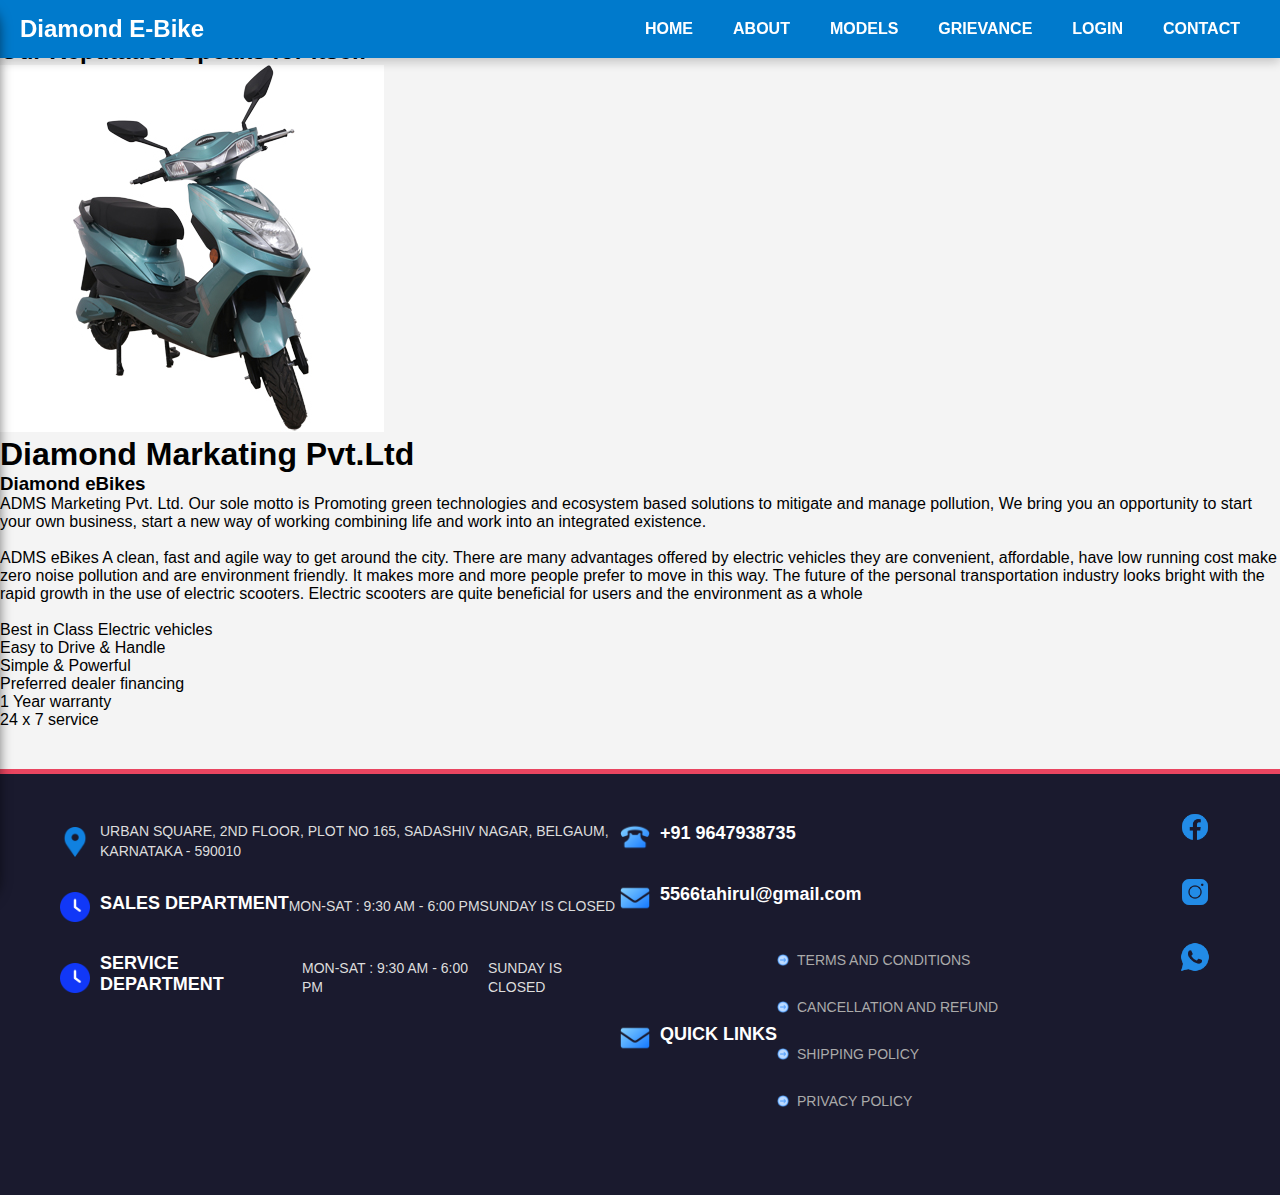
<file: aboutus.html>
<!DOCTYPE html>
<html lang="en">

<head>
  <meta charset="UTF-8">
  <meta name="viewport" content="width=device-width, initial-scale=1.0">
  <title>Welcome</title>
  <link rel="stylesheet"
    href="https://fonts.googleapis.com/css2?family=Material+Symbols+Rounded:opsz,wght,FILL,GRAD@24,400,0,0" />

  <!-- Linking SwiperJS CSS -->
  <link rel="stylesheet" href="https://cdn.jsdelivr.net/npm/swiper@11/swiper-bundle.min.css">
  <link rel="stylesheet" href="style.css">
  <link rel="stylesheet" href="swiper-bundle.min.css" />
  <link href="https://unpkg.com/boxicons@2.1.2/css/boxicons.min.css" rel="stylesheet" />
</head>

<body>


  <!-- navbar default -->
  <nav class="navbar">
    <div class="menu-toggle" id="menu-toggle">
      <span class="bar"></span>
      <span class="bar"></span>
      <span class="bar"></span>
    </div>
    <div class="logo">
      <a href="#">Diamond E-Bike </a>
    </div>
    <ul class="menu">
      <li><a href="#">HOME</a></li>
      <li><a href="#">ABOUT</a></li>
      <li><a href="#">MODELS</a></li>
      <li><a href="#">GRIEVANCE</a></li>
      <li><a href="#">LOGIN</a></li>
      <li><a href="#">CONTACT</a></li>
    </ul>
  </nav>

  <!-- navbar mobile -->
  <div class="sidebar" id="sidebar">
    <ul>
      <li><a href="#"><i class="icon-home"></i> HOME</a></li>
      <li><a href="#"><i class="icon-about"></i> ABOUT</a></li>
      <li><a href="#"><i class="icon-models"></i> MODELS</a></li>
      <li><a href="#"><i class="icon-grievance"></i> GRIEVANCE</a></li>
      <li><a href="#"><i class="icon-login"></i> LOGIN</a></li>
      <li><a href="#"><i class="icon-contact"></i> CONTACT</a></li>
    </ul>
  </div>


  <!-- about us Cl -->
  <div class="aboutus-contanier">
    <section class="x">
      <h1>About Us</h1>
      <h2>Our Reputation Speaks for itself</h2>
    </section>
    <div class="contanier">
      <div class="logo-image"><img src="images/media02-img-01.jpg" alt="logo" srcset=""></div>
      <div class="about-child">
        <h1>Diamond Markating Pvt.Ltd</h1>
        <h3>Diamond eBikes</h3>
        <p>ADMS Marketing Pvt. Ltd. Our sole motto is Promoting green technologies and ecosystem based solutions to
          mitigate and manage pollution, We bring you an opportunity to start your own business, start a new way of
          working combining life and work into an integrated existence.</p>
        </br>
        <p>ADMS eBikes A clean, fast and agile way to get around the city. There are many advantages offered by electric
          vehicles they are convenient, affordable, have low running cost make zero noise pollution and are environment
          friendly. It makes more and more people prefer to move in this way. The future of the personal transportation
          industry looks bright with the rapid growth in the use of electric scooters. Electric scooters are quite
          beneficial for users and the environment as a whole</p><br>
        <ul>
          <li>Best in Class Electric vehicles</li>
          <li>Easy to Drive & Handle</li>
          <li>Simple & Powerful</li>
          <li>Preferred dealer financing</li>
          <li>1 Year warranty</li>
          <li>24 x 7 service</li>
        </ul>
      </div>
    </div>
  </div>

  <!-- footer -->
  <section class="footer">
    <div class="footer-list-1">
      <ul>
        <li>
          <img src="icons/placeholder.png">
          <p>URBAN SQUARE, 2ND FLOOR, PLOT NO 165, SADASHIV NAGAR,
            BELGAUM, KARNATAKA - 590010</p>
        </li>
        <li>
          <img src="icons/clock (1).png">
          <h4>SALES DEPARTMENT</h4>
          <p>MON-SAT : 9:30 AM - 6:00 PM</p>
          <p>SUNDAY IS CLOSED</p>
        </li>
        <li>
          <img src="icons/clock (1).png">
          <h4>SERVICE DEPARTMENT</h4>
          <p>MON-SAT : 9:30 AM - 6:00 PM</p>
          <p>SUNDAY IS CLOSED</p>
        </li>
      </ul>
    </div>

    <div class="footer-list-2">
      <ul>
        <li>
          <img src="icons/phone.png">
          <h4>+91 9647938735</h4>
        </li>
        <li>
          <img src="icons/mail.png">
          <h4>5566tahirul@gmail.com</h4>
        </li>
        <li>
          <img src="icons/mail.png">
          <h4>QUICK LINKS</h4>
          <ul class="quick-links">
            <li><a href="#"><img src="icons/arrow.png">TERMS AND CONDITIONS</a></li>
            <li><a href="#"><img src="icons/arrow.png">CANCELLATION AND REFUND</a></li>
            <li><a href="#"><img src="icons/arrow.png">SHIPPING POLICY</a></li>
            <li><a href="#"><img src="icons/arrow.png">PRIVACY POLICY</a></li>
          </ul>
        </li>
      </ul>
    </div>
    <div class="social-media-links">
      <ul>
        <li><a href="#"><img src="icons/icons8-facebook-50.png"></a></li>
        <li><a href="#"><img src="icons/icons8-instagram-50.png"></a></li>
        <li><a href="#"><img src="icons/icons8-whatsapp-50.png"></a></li>
      </ul>
    </div>
  </section>





  <!-- Linking SwiperJS script -->
  <script src="https://cdn.jsdelivr.net/npm/swiper@11/swiper-bundle.min.js"></script>

  <!-- Linking custom script -->
  <script src="js/script.js"></script>
  <script src="js/script-1.js"></script>
  <script src="js/script-2.js"></script>
  <script src="js/script-3.js"></script>

</body>

</html>
</file>
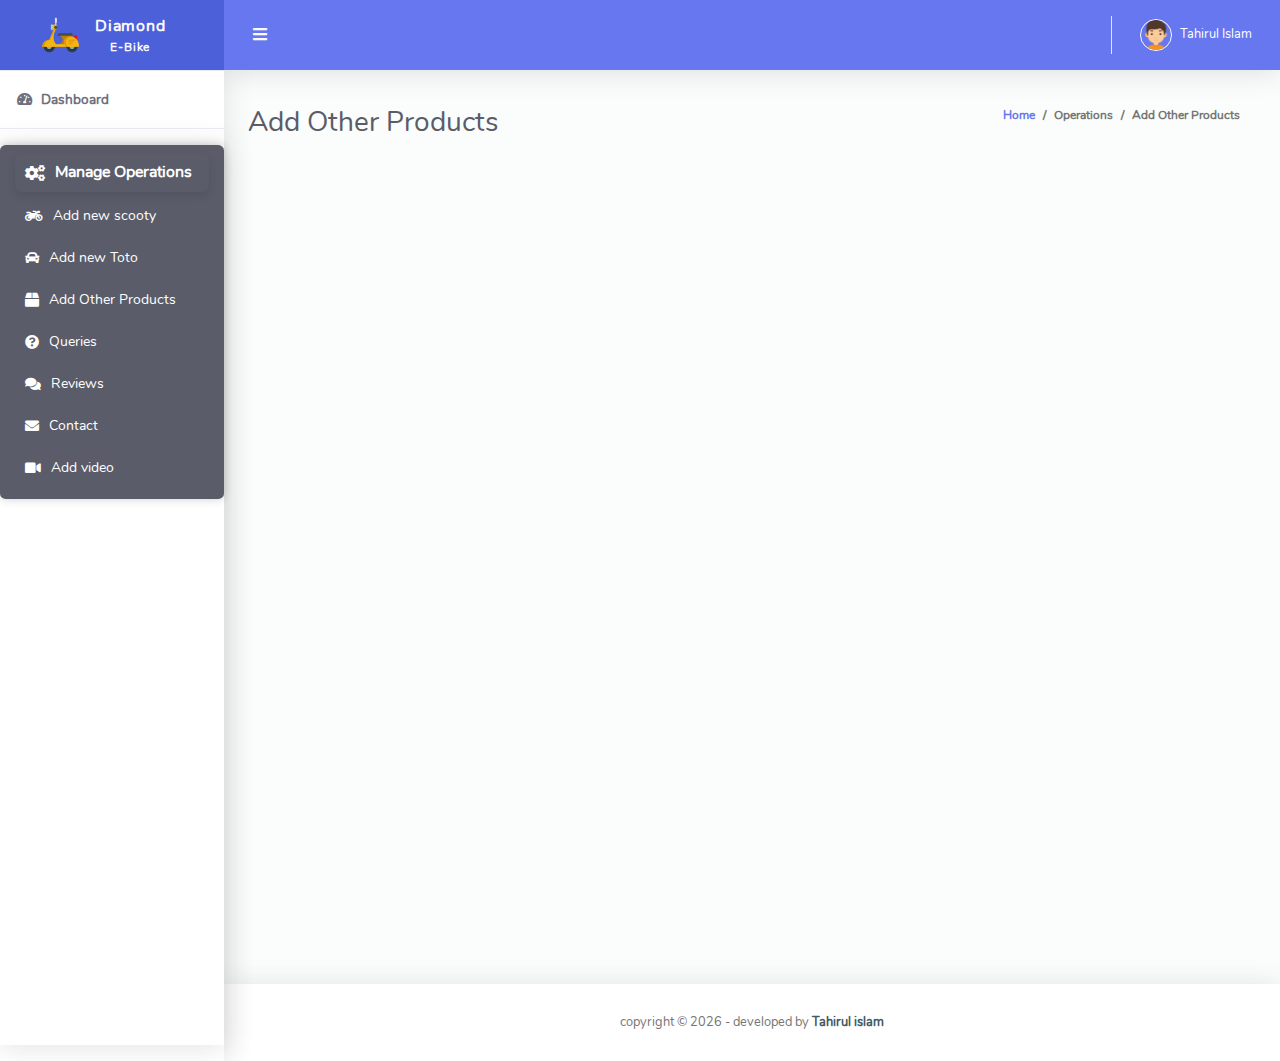
<file: Admin/add_other_products.html>
<!DOCTYPE html>
<html lang="en">

<head>

  <meta charset="utf-8">
  <meta http-equiv="X-UA-Compatible" content="IE=edge">
  <meta name="viewport" content="width=device-width, initial-scale=1, shrink-to-fit=no">
  <meta name="description" content="">
  <meta name="author" content="">
  <title>Add Other Product</title>
  <link rel="stylesheet" href="index.css">
  <link href="vendor/fontawesome-free/css/all.min.css" rel="stylesheet" type="text/css">
  <link href="vendor/bootstrap/css/bootstrap.min.css" rel="stylesheet" type="text/css">
  <link href="css/ruang-admin.min.css" rel="stylesheet">
  <link rel="stylesheet" href="logout_modal.css">
</head>

<body id="page-top">
  <div id="wrapper">
    <!-- Sidebar -->



    <ul class="navbar-nav sidebar sidebar-light accordion" id="accordionSidebar">
      <a class="sidebar-brand d-flex align-items-center justify-content-center" href="index.php">
        <div class="sidebar-brand-icon">
          <img src="img/logo/scooter.png">
        </div>
        <div class="sidebar-brand-text mx-3" style="margin-top: 15px;">Diamond
          <p style="font-size:12px;">E-Bike</p>
        </div>
      </a>
      <hr class="sidebar-divider my-0">
      <li class="nav-item active">
        <a class="nav-link" href="index.php">
          <i class="fas fa-fw fa-tachometer-alt"></i>
          <span>Dashboard</span></a>
      </li>
      <hr class="sidebar-divider">


    
      <li class="nav-item active sidebar">
        <div class="bg-dark py-2 rounded operations-menu">
            <h6 class="collapse-header operations-header">
                <i class="fas fa-cogs icon"></i> <!-- Added icon for Manage Operations -->
                <span class="menu-text">Manage Operations</span>
            </h6>
            <a class="collapse-item" href="add_scooty.html">
                <i class="fas fa-motorcycle icon"></i><span class="menu-text">Add new scooty</span>
            </a>
            <a class="collapse-item" href="add_toto.html">
                <i class="fas fa-car icon"></i><span class="menu-text">Add new Toto</span>
            </a>
            <a class="collapse-item" href="add_other_products.html">
                <i class="fas fa-box icon"></i><span class="menu-text">Add Other Products</span>
            </a>
            <a class="collapse-item" href="query.php">
                <i class="fas fa-question-circle icon"></i><span class="menu-text">Queries</span>
            </a>
            <a class="collapse-item" href="review.php">
                <i class="fas fa-comments icon"></i><span class="menu-text">Reviews</span>
            </a>
            <a class="collapse-item" href="contact.php">
                <i class="fas fa-envelope icon"></i><span class="menu-text">Contact</span>
            </a>
            <a class="collapse-item" href="add_video.php">
                <i class="fas fa-video icon"></i><span class="menu-text">Add video</span>
            </a>
        </div>
    </li>
    </ul>

    <!-- Sidebar -->
    <div id="content-wrapper" class="d-flex flex-column">
      <div id="content">
        <!-- TopBar -->
        <nav class="navbar navbar-expand navbar-light bg-navbar topbar mb-4 static-top">
          <button id="sidebarToggleTop" class="btn btn-link rounded-circle mr-3">
            <i class="fa fa-bars"></i>
          </button>
          <ul class="navbar-nav ml-auto">
           
            <div class="topbar-divider d-none d-sm-block"></div>
            <li class="nav-item dropdown no-arrow">
              <a class="nav-link dropdown-toggle" href="#" id="userDropdown" role="button" data-toggle="dropdown"
                aria-haspopup="true" aria-expanded="false">
                <img class="img-profile rounded-circle" src="img/boy.png" style="max-width: 60px">
                <span class="ml-2 d-none d-lg-inline text-white small">Tahirul Islam</span>
              </a>
              <div class="dropdown-menu dropdown-menu-right shadow animated--grow-in" aria-labelledby="userDropdown">
                <a class="dropdown-item" href="profiles.php">
                  <i class="fas fa-user fa-sm fa-fw mr-2 text-gray-400"></i>
                  Profile
                </a>
                <div class="dropdown-divider"></div>
                <a class="dropdown-item" href="javascript:void(0);" onclick="showLogoutModal();">
                  <i class="fas fa-sign-out-alt fa-sm fa-fw mr-2 text-gray-400"></i>
                  Logout
                </a>
              </div>
            </li>
          </ul>
        </nav>
        <!-- Topbar -->


        <!-- Container Fluid -->
        <div class="container-fluid" id="container-wrapper">
          <div class="d-sm-flex align-items-center justify-content-between mb-4">
            <h1 class="h3 mb-0 text-gray-800">Add Other Products</h1>
            <ol class="breadcrumb">
              <li class="breadcrumb-item"><a href="index.php">Home</a></li>
              <li class="breadcrumb-item">Operations</li>
              <li class="breadcrumb-item active" aria-current="page">Add Other Products</li>
            </ol>
          </div>



          <!-- Modal Logout -->
         

          <div class="modal" id="logoutModal">
            <div class="modal-content">
            <span class="close" onclick="closeModal()"></span>
              <h2>Confirm Logout </h2>
              <p>Are you sure you want to logout?</p>
              <div class="modal-buttons">
                <button class="btn-confirm" onclick="confirmLogout()">Logout</button>
                <button class="btn-cancel" onclick="hideLogoutModal()">Cancel</button>
              </div>
            </div>
          </div>


          
        </div>
        <!-- Container Fluid -->
      </div>
      <!-- Footer -->
      <footer class="sticky-footer bg-white">
        <div class="container my-auto">
          <div class="copyright text-center my-auto">
            <span>copyright &copy; <script> document.write(new Date().getFullYear()); </script> - developed by <b><a href="https://github.com/Tahir1605"
                  target="_blank">Tahirul islam</a></b> </span>
          </div>
        </div>
      </footer>
    </div>
  </div>
  <!-- scroll to top -->
  <a class="scroll-to-top rounded" href="#page-top">
    <i class="fas fa-angle-up"></i>
  </a>
  <script src="vendor/jquery/jquery.min.js"></script>
  <script src="vendor/bootstrap/js/bootstrap.bundle.min.js"></script>
  <script src="vendor/jquery-easing/jquery.easing.min.js"></script>
  <script src="js/ruang-admin.min.js"></script>
  <script src="js/index.js"></script>
  <script src="my_js/logout_modal.js"></script>
</body>

</html>
</file>
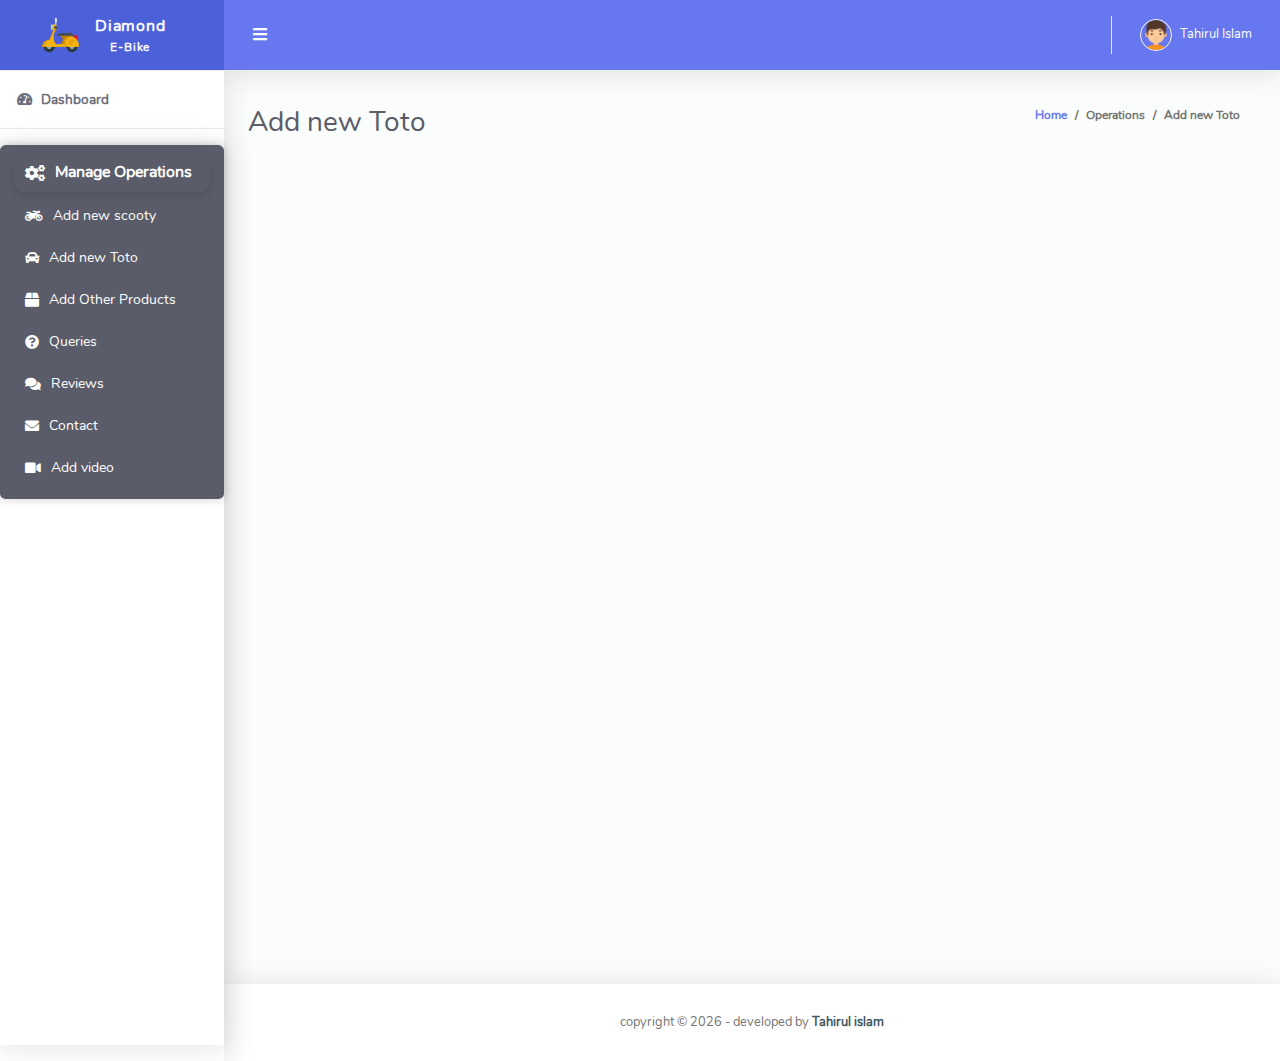
<file: Admin/add_toto.html>
<!DOCTYPE html>
<html lang="en">

<head>

  <meta charset="utf-8">
  <meta http-equiv="X-UA-Compatible" content="IE=edge">
  <meta name="viewport" content="width=device-width, initial-scale=1, shrink-to-fit=no">
  <meta name="description" content="">
  <meta name="author" content="">
  <title>Add Toto</title>
  <link rel="stylesheet" href="index.css">
  <link href="vendor/fontawesome-free/css/all.min.css" rel="stylesheet" type="text/css">
  <link href="vendor/bootstrap/css/bootstrap.min.css" rel="stylesheet" type="text/css">
  <link href="css/ruang-admin.min.css" rel="stylesheet">
  <link rel="stylesheet" href="logout_modal.css">

</head>

<body id="page-top">
  <div id="wrapper">
    <!-- Sidebar -->



    <ul class="navbar-nav sidebar sidebar-light accordion" id="accordionSidebar">
      <a class="sidebar-brand d-flex align-items-center justify-content-center" href="index.php">
        <div class="sidebar-brand-icon">
          <img src="img/logo/scooter.png">
        </div>
        <div class="sidebar-brand-text mx-3" style="margin-top: 15px;">Diamond
          <p style="font-size:12px;">E-Bike</p>
        </div>
      </a>
      <hr class="sidebar-divider my-0">
      <li class="nav-item active">
        <a class="nav-link" href="index.php">
          <i class="fas fa-fw fa-tachometer-alt"></i>
          <span>Dashboard</span></a>
      </li>
      <hr class="sidebar-divider">
     

      <li class="nav-item active sidebar">
        <div class="bg-dark py-2 rounded operations-menu">
            <h6 class="collapse-header operations-header">
                <i class="fas fa-cogs icon"></i> <!-- Added icon for Manage Operations -->
                <span class="menu-text">Manage Operations</span>
            </h6>
            <a class="collapse-item" href="add_scooty.html">
                <i class="fas fa-motorcycle icon"></i><span class="menu-text">Add new scooty</span>
            </a>
            <a class="collapse-item" href="add_toto.html">
                <i class="fas fa-car icon"></i><span class="menu-text">Add new Toto</span>
            </a>
            <a class="collapse-item" href="add_other_products.html">
                <i class="fas fa-box icon"></i><span class="menu-text">Add Other Products</span>
            </a>
            <a class="collapse-item" href="query.php">
                <i class="fas fa-question-circle icon"></i><span class="menu-text">Queries</span>
            </a>
            <a class="collapse-item" href="review.php">
                <i class="fas fa-comments icon"></i><span class="menu-text">Reviews</span>
            </a>
            <a class="collapse-item" href="contact.php">
                <i class="fas fa-envelope icon"></i><span class="menu-text">Contact</span>
            </a>
            <a class="collapse-item" href="add_video.php">
                <i class="fas fa-video icon"></i><span class="menu-text">Add video</span>
            </a>
        </div>
    </li>

    </ul>

    <!-- Sidebar -->
    <div id="content-wrapper" class="d-flex flex-column">
      <div id="content">
        <!-- TopBar -->
        <nav class="navbar navbar-expand navbar-light bg-navbar topbar mb-4 static-top">
          <button id="sidebarToggleTop" class="btn btn-link rounded-circle mr-3">
            <i class="fa fa-bars"></i>
          </button>
          <ul class="navbar-nav ml-auto">
            
            <div class="topbar-divider d-none d-sm-block"></div>
            <li class="nav-item dropdown no-arrow">
              <a class="nav-link dropdown-toggle" href="#" id="userDropdown" role="button" data-toggle="dropdown"
                aria-haspopup="true" aria-expanded="false">
                <img class="img-profile rounded-circle" src="img/boy.png" style="max-width: 60px">
                <span class="ml-2 d-none d-lg-inline text-white small">Tahirul Islam</span>
              </a>
              <div class="dropdown-menu dropdown-menu-right shadow animated--grow-in" aria-labelledby="userDropdown">
                <a class="dropdown-item" href="profiles.php">
                  <i class="fas fa-user fa-sm fa-fw mr-2 text-gray-400"></i>
                  Profiles
                </a>
                <div class="dropdown-divider"></div>
                <a class="dropdown-item" href="javascript:void(0);" onclick="showLogoutModal();">
                  <i class="fas fa-sign-out-alt fa-sm fa-fw mr-2 text-gray-400"></i>
                  Logout
                </a> 
              </div>
            </li>
          </ul>
        </nav>
        <!-- Topbar -->
        <!-- Container Fluid -->
        <div class="container-fluid" id="container-wrapper">
          <div class="d-sm-flex align-items-center justify-content-between mb-4">
            <h1 class="h3 mb-0 text-gray-800">Add new Toto</h1>
            <ol class="breadcrumb">
              <li class="breadcrumb-item"><a href="index.php">Home</a></li>
              <li class="breadcrumb-item">Operations</li>
              <li class="breadcrumb-item active" aria-current="page">Add new Toto</li>
            </ol>
          </div>

          
        

          <!-- Modal Logout -->
         



          <div class="modal" id="logoutModal">
            <div class="modal-content">
            <span class="close" onclick="closeModal()"></span>
              <h2>Confirm Logout </h2>
              <p>Are you sure you want to logout?</p>
              <div class="modal-buttons">
                <button class="btn-confirm" onclick="confirmLogout()">Logout</button>
                <button class="btn-cancel" onclick="hideLogoutModal()">Cancel</button>
              </div>
            </div>
          </div>
          
        </div>
        <!-- Container Fluid -->
      </div>
      <!-- Footer -->
      <footer class="sticky-footer bg-white">
        <div class="container my-auto">
          <div class="copyright text-center my-auto">
            <span>copyright &copy; <script> document.write(new Date().getFullYear()); </script> - developed by <b><a href="https://github.com/Tahir1605"
                  target="_blank">Tahirul islam</a></b> </span>
          </div>
        </div>
      </footer>
    </div>
  </div>
  <!-- scroll to top -->
  <a class="scroll-to-top rounded" href="#page-top">
    <i class="fas fa-angle-up"></i>
  </a>
  <script src="vendor/jquery/jquery.min.js"></script>
  <script src="vendor/bootstrap/js/bootstrap.bundle.min.js"></script>
  <script src="vendor/jquery-easing/jquery.easing.min.js"></script>
  <script src="js/ruang-admin.min.js"></script>
  <script src="js/index.js"></script>
  <script src="my_js/logout_modal.js"></script>
</body>
</html>
</file>
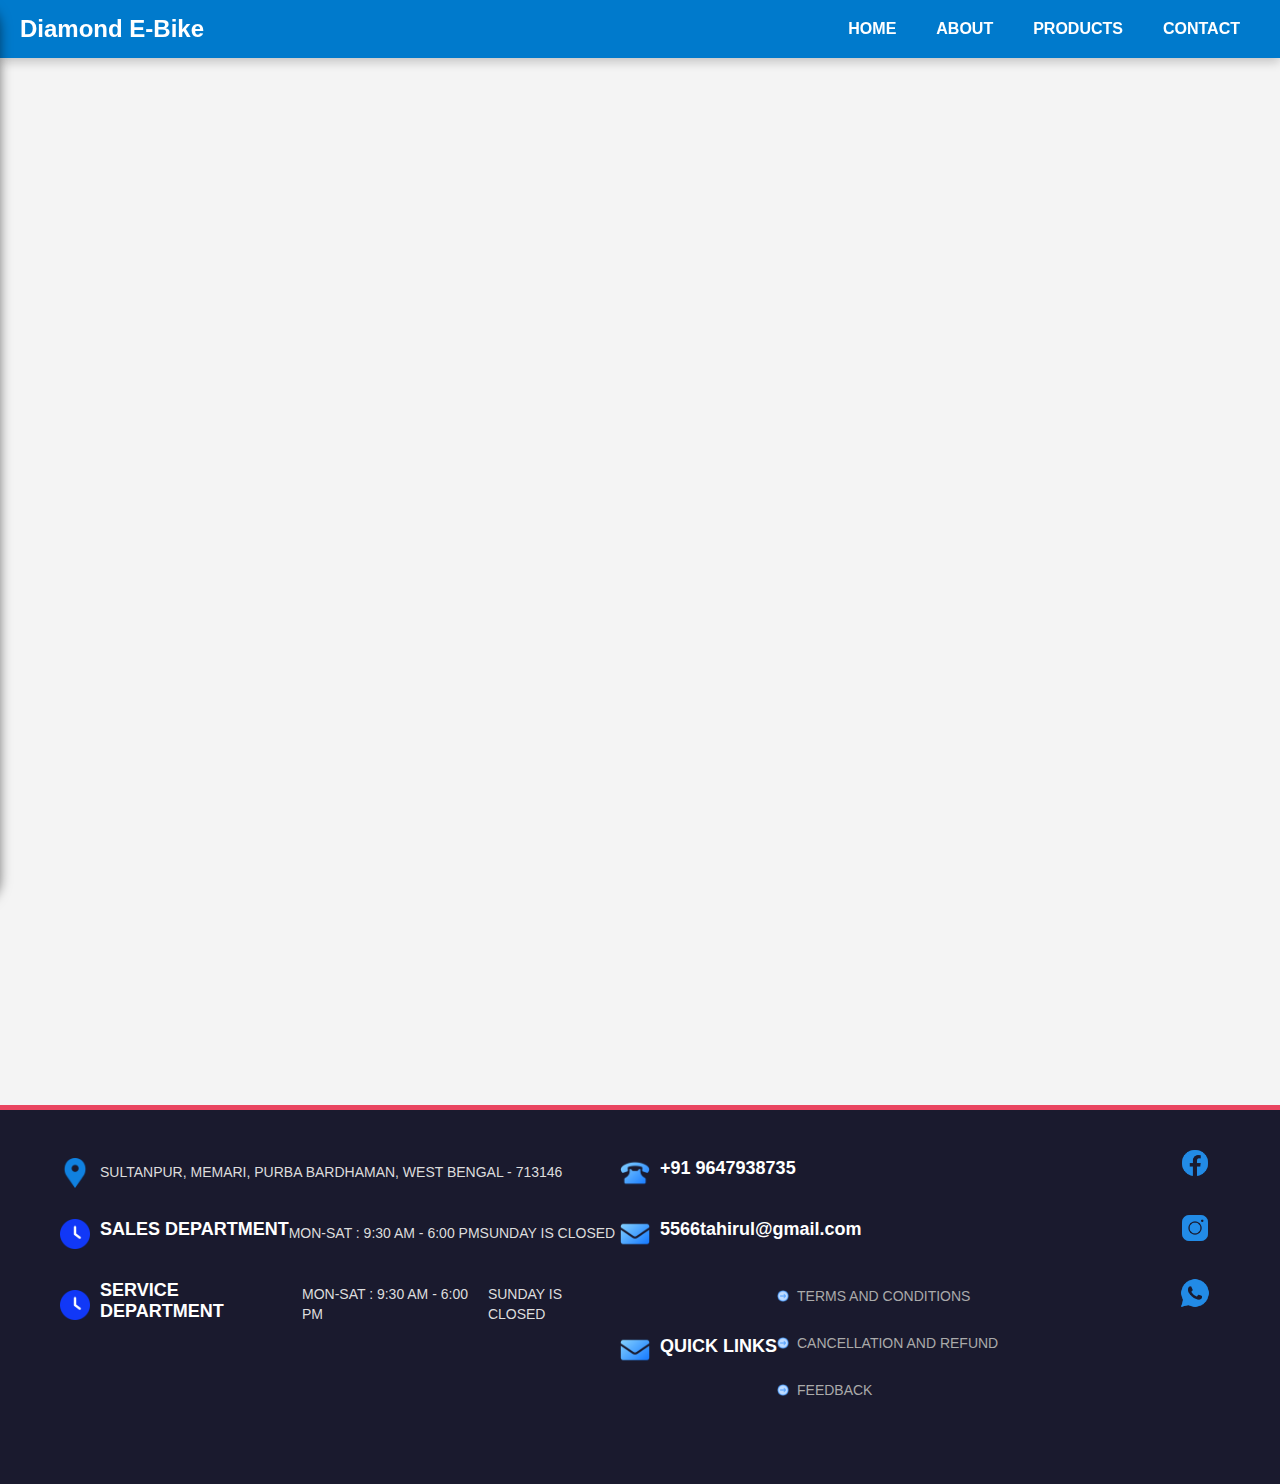
<file: User/about.html>
<!DOCTYPE html>
<html lang="en">
<head>
    <meta charset="UTF-8">
    <meta name="viewport" content="width=device-width, initial-scale=1.0">
    <meta http-equiv="X-UA-Compatible" content="IE=edge">
    <title>About Us</title>
    <link rel="stylesheet" href="about.css">
    <link rel="stylesheet" href="nav_footer.css">
</head>
<body>
    <nav class="navbar">
        <div class="menu-toggle" id="menu-toggle">
          <span class="bar"></span>
          <span class="bar"></span>
          <span class="bar"></span>
        </div>
        <div class="logo">
          <a href="#">Diamond E-Bike </a>
        </div>
        <ul class="menu">
          <li><a href="index.php">HOME</a></li>
          <li><a href="about.html">ABOUT</a></li>
          <li><a href="products.php">PRODUCTS</a></li>
          <li><a href="contact-us.html">CONTACT</a></li>
        </ul>
      </nav>
    
      <div class="sidebar" id="sidebar">
        <ul>
          <li><a href="index.php"><i class="icon-home"></i> HOME</a></li>
          <li><a href="about.html"><i class="icon-about"></i> ABOUT</a></li>
          <li><a href="products.php"><i class="icon-models"></i> PRODUCTS</a></li>
          <li><a href="contact-us.html"><i class="icon-contact"></i> CONTACT</a></li>
        </ul>
      </div>
    
      <div class="overlay" id="overlay"></div>

<div class="about-container">
    <section class="about-us">
        <h1>About Us</h1>
        <p class="subtitle">Our Reputation Speaks for Itself</p>
        <div class="about-content">
            <div class="about-logo">
                <img src="images/logo-color.png" alt="ADMS eBikes Logo">
            </div>
            <div class="about-text">
                <h2>Diamond E-Bike Pvt. Ltd.</h2>
                <h3><a href="#">Diamond E-Bike</a></h3>
                <p>Diamond E-Bike Pvt. Ltd. Our sole motto is promoting green technologies and ecosystem-based solutions to mitigate and manage pollution. We bring you an opportunity to start your own business, start a new way of working combining life and work into an integrated existence.</p>
                <p>Diamond E-Bike: A clean, fast, and agile way to get around the city. There are many advantages offered by electric vehicles: they are convenient, affordable, have low running costs, make zero noise pollution, and are environmentally friendly. It makes more and more people prefer to move in this way.</p>
                <p>The future of the personal transportation industry looks bright with the rapid growth in the use of electric scooters. Electric scooters are quite beneficial for users and the environment as a whole.</p>
            </div>
        </div>

        <div class="features">
            <ul>
                <li>✅ Best in Class Electric Vehicles</li>
                <li>✅ Easy to Drive & Handle</li>
                <li>✅ Simple & Powerful</li>
                <li>✅ Preferred Dealer Financing</li>
                <li>✅ 1 Year Warranty</li>
                <li>✅ 24 x 7 Service</li>
            </ul>
        </div>
    </section>
</div>


<section class="footer">
    <div class="footer-list-1">
      <ul>
        <li>
          <img  src="icons/placeholder.png">
          <p>SULTANPUR, MEMARI,
            PURBA BARDHAMAN, WEST BENGAL - 713146</p>
        </li>
        <li>
          <img src="icons/clock (1).png">
          <h4>SALES DEPARTMENT</h4>
         <p>MON-SAT : 9:30 AM - 6:00 PM</p>
         <p>SUNDAY IS CLOSED</p>
        </li>
        <li>
          <img src="icons/clock (1).png">
          <h4>SERVICE DEPARTMENT</h4>
         <p>MON-SAT : 9:30 AM - 6:00 PM</p>
         <p>SUNDAY IS CLOSED</p>
        </li>
      </ul>
    </div>

    <div class="footer-list-2">
      <ul>
        <li>
          <img src="icons/phone.png">
          <h4>+91 9647938735</h4>
        </li>
        <li>
          <img src="icons/mail.png">
          <h4>5566tahirul@gmail.com</h4>
        </li>
        <li>
          <img src="icons/mail.png">
          <h4>QUICK LINKS</h4>
          <ul class="quick-links">
            <li><a href="terms_and_condition.html"><img src="icons/arrow.png">TERMS AND CONDITIONS</a></li>
            <li><a href="refund.html"><img src="icons/arrow.png">CANCELLATION AND REFUND</a></li>
            <li><a href="review.php"><img src="icons/arrow.png">FEEDBACK</a></li>
          </ul>
        </li>
      </ul>
    </div>
    <div class="social-media-links">
      <ul>
        <li><a href="#"><img src="icons/icons8-facebook-50.png"></a></li>
        <li><a href="#"><img src="icons/icons8-instagram-50.png"></a></li>
        <li><a href="#"><img src="icons/icons8-whatsapp-50.png"></a></li>
      </ul>
    </div>
  </section>
  <script src="js/script-1.js"></script>
</body>
</html>
</file>
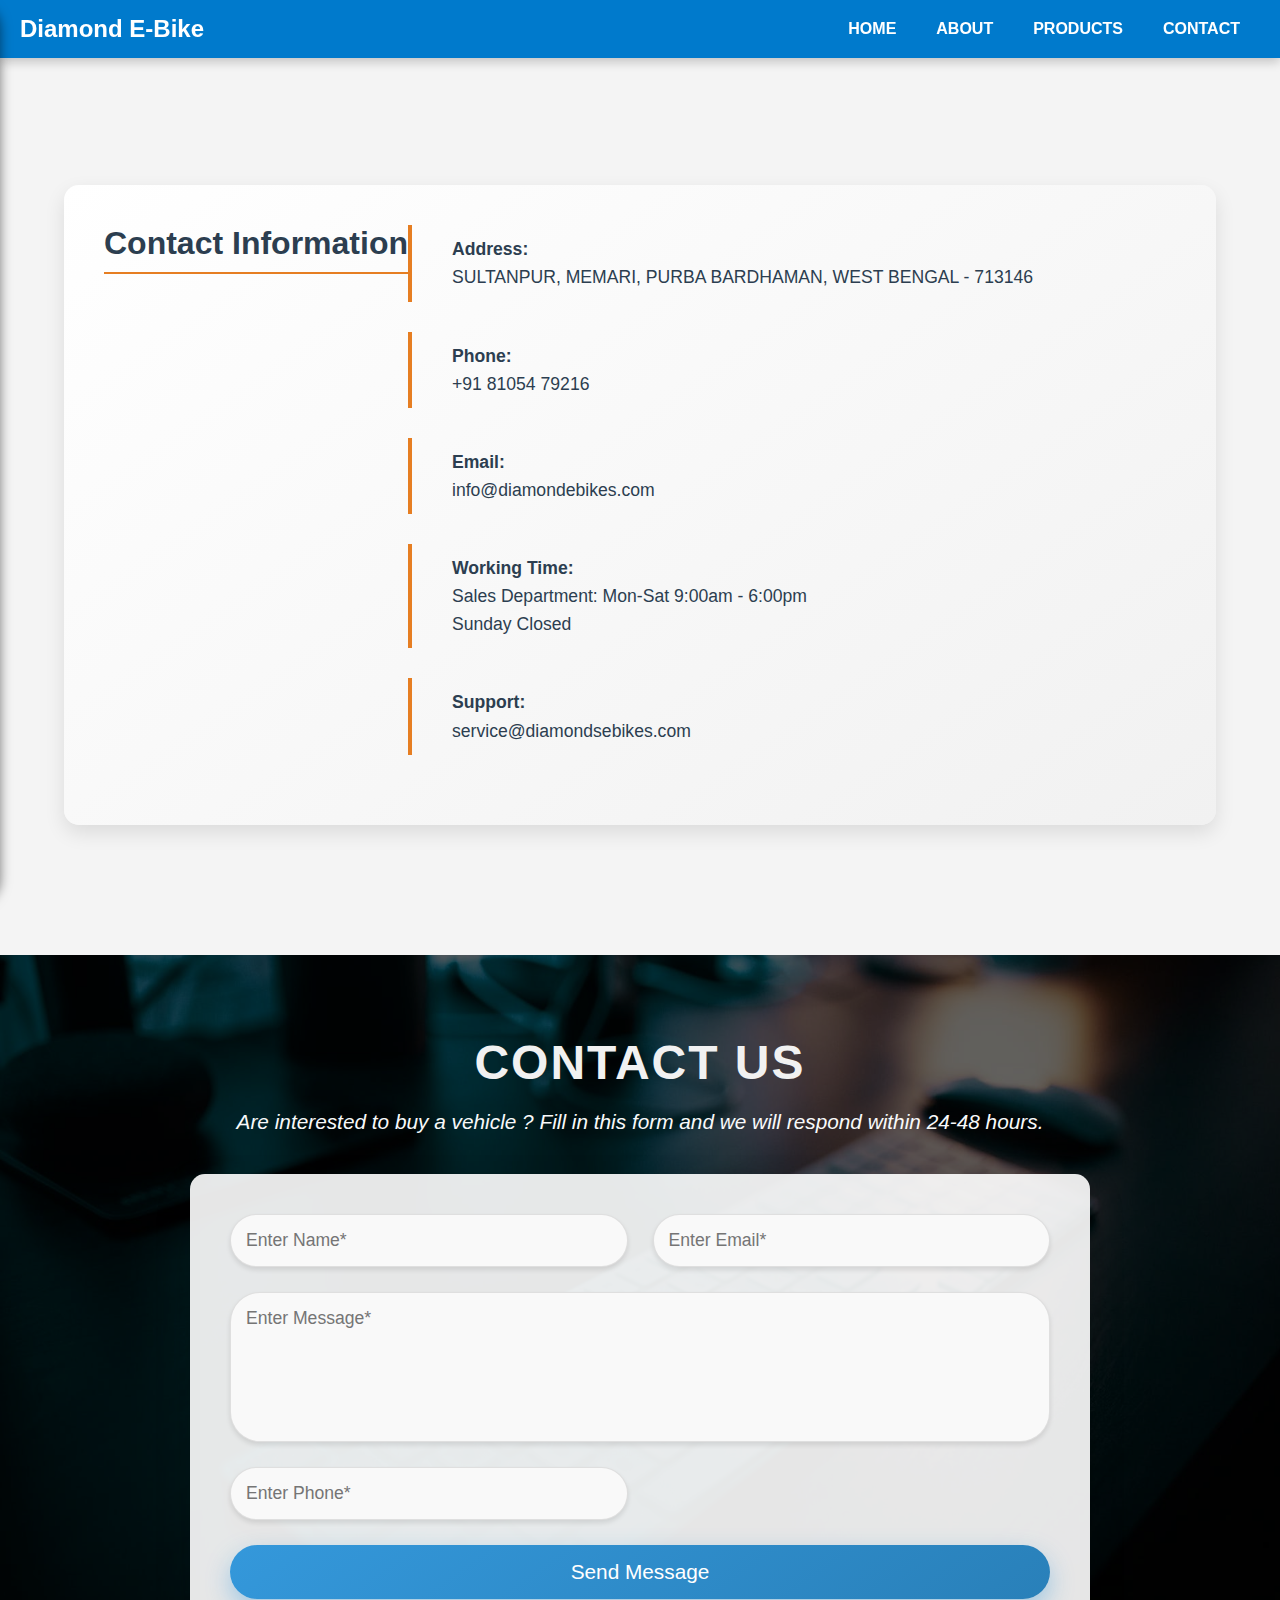
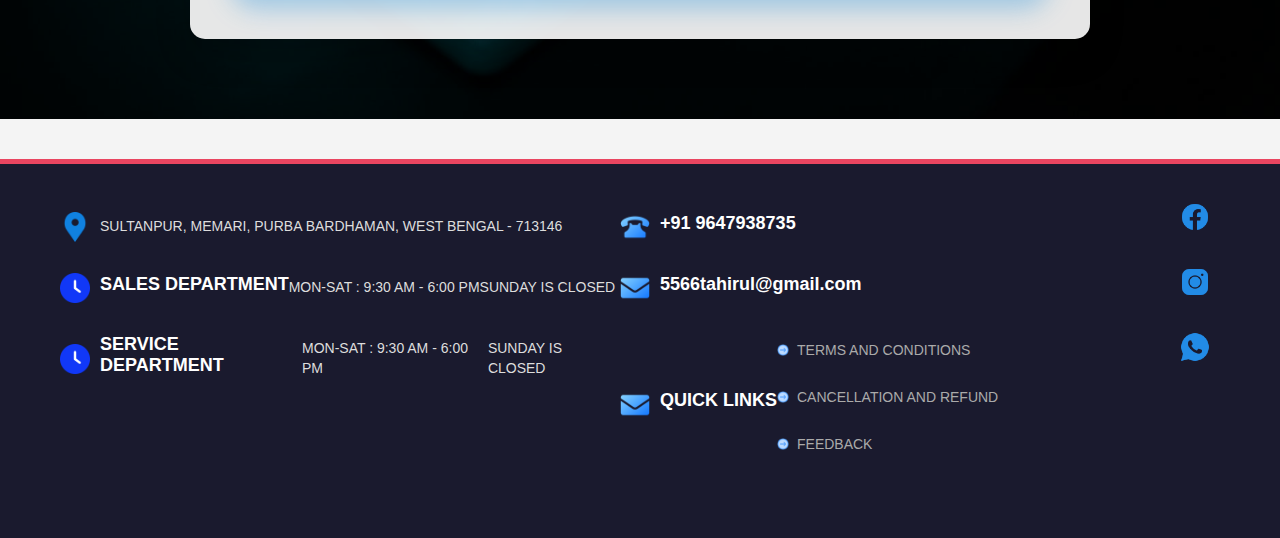
<file: User/contact-us.html>
<!DOCTYPE html>
<html lang="en">

<head>
    <meta charset="UTF-8">
    <meta name="viewport" content="width=device-width, initial-scale=1.0">
    <title>Contact Us</title>
    <link rel="stylesheet" href="contact-us.css">
</head>

<body>

    <nav class="navbar">
        <div class="menu-toggle" id="menu-toggle">
            <span class="bar"></span>
            <span class="bar"></span>
            <span class="bar"></span>
        </div>
        <div class="logo">
            <a href="#">Diamond E-Bike </a>
        </div>
        <ul class="menu">
            <li><a href="index.php">HOME</a></li>
            <li><a href="about.html">ABOUT</a></li>
            <li><a href="products.php">PRODUCTS</a></li>
            <li><a href="contact-us.html">CONTACT</a></li>
        </ul>
    </nav>

    <div class="sidebar" id="sidebar">
        <ul>
            <li><a href="index.php"><i class="icon-home"></i> HOME</a></li>
            <li><a href="about.html"><i class="icon-about"></i> ABOUT</a></li>
            <li><a href="products.php"><i class="icon-models"></i> PRODUCTS</a></li>
            <li><a href="contact-us.html"><i class="icon-contact"></i> CONTACT</a></li>
        </ul>
    </div>

    <div class="overlay" id="overlay"></div>




    <section class="contact-us">
        <h1>Contact Us</h1>
        <p class="subheading">Let's get in touch</p>

        <div class="contact-container">
            <div class="contact-info">
                <h2>Contact Information</h2>
                <div class="contact-details">
                    <!-- Left: Icons -->
                    <div class="left">
                        <div class="contact-item">
                            <i class="fas fa-map-marker-alt"></i>
                            <p><strong>Address:</strong><br>SULTANPUR, MEMARI,
                                PURBA BARDHAMAN, WEST BENGAL - 713146</p>
                        </div>
                        <div class="contact-item">
                            <i class="fas fa-phone-alt"></i>
                            <p><strong>Phone:</strong><br>+91 81054 79216</p>
                        </div>
                        <div class="contact-item">
                            <i class="fas fa-envelope"></i>
                            <p><strong>Email:</strong><br>info@diamondebikes.com</p>
                        </div>
                        <div class="contact-item">
                            <i class="fas fa-clock"></i>
                            <p><strong>Working Time:</strong><br>Sales Department: Mon-Sat 9:00am - 6:00pm<br>Sunday
                                Closed</p>
                        </div>
                        <div class="contact-item">
                            <i class="fas fa-user-shield"></i>
                            <p><strong>Support:</strong><br>service@diamondsebikes.com</p>
                        </div>
                    </div>
                </div>

                
            </div>
        </div>
    </section>


    <section class="contact-me">
        <h1>Contact us</h1>
        <p class="subheading">Are interested to buy a vehicle ? Fill in this form and we will respond within 24-48 hours.</p>
        
        <div class="form-container">
            <form  action="contact-us-1.php" method="post" class="contact-form">
                <input type="text" name="name" placeholder="Enter Name*" required>
                <input type="email" name="email" placeholder="Enter Email*" required>
                <textarea name="message" placeholder="Enter Message*" required></textarea>
                <input type="tel" name="phone" placeholder="Enter Phone*" required>
                <button type="submit" id="button" name="submit">Send Message</button>
            </form>
        </div>
    </section>
    


    <section class="footer">
        <div class="footer-list-1">
            <ul>
                <li>
                    <img src="icons/placeholder.png">
                    <p>SULTANPUR, MEMARI,
                     PURBA BARDHAMAN, WEST BENGAL - 713146</p>
                </li>
                <li>
                    <img src="icons/clock (1).png">
                    <h4>SALES DEPARTMENT</h4>
                    <p>MON-SAT : 9:30 AM - 6:00 PM</p>
                    <p>SUNDAY IS CLOSED</p>
                </li>
                <li>
                    <img src="icons/clock (1).png">
                    <h4>SERVICE DEPARTMENT</h4>
                    <p>MON-SAT : 9:30 AM - 6:00 PM</p>
                    <p>SUNDAY IS CLOSED</p>
                </li>
            </ul>
        </div>

        <div class="footer-list-2">
            <ul>
                <li>
                    <img src="icons/phone.png">
                    <h4>+91 9647938735</h4>
                </li>
                <li>
                    <img src="icons/mail.png">
                    <h4>5566tahirul@gmail.com</h4>
                </li>
                <li>
                    <img src="icons/mail.png">
                    <h4>QUICK LINKS</h4>
                    <ul class="quick-links">
                        <li><a href="terms_and_condition.html"><img src="icons/arrow.png">TERMS AND CONDITIONS</a></li>
                        <li><a href="refund.html"><img src="icons/arrow.png">CANCELLATION AND REFUND</a></li>
                        <li><a href="review.php"><img src="icons/arrow.png">FEEDBACK</a></li>
                    </ul>
                </li>
            </ul>
        </div>
        <div class="social-media-links">
            <ul>
                <li><a href="#"><img src="icons/icons8-facebook-50.png"></a></li>
                <li><a href="#"><img src="icons/icons8-instagram-50.png"></a></li>
                <li><a href="#"><img src="icons/icons8-whatsapp-50.png"></a></li>
            </ul>
        </div>
    </section>

<script src="js/script-1.js"></script>
</body>
</html>
</file>
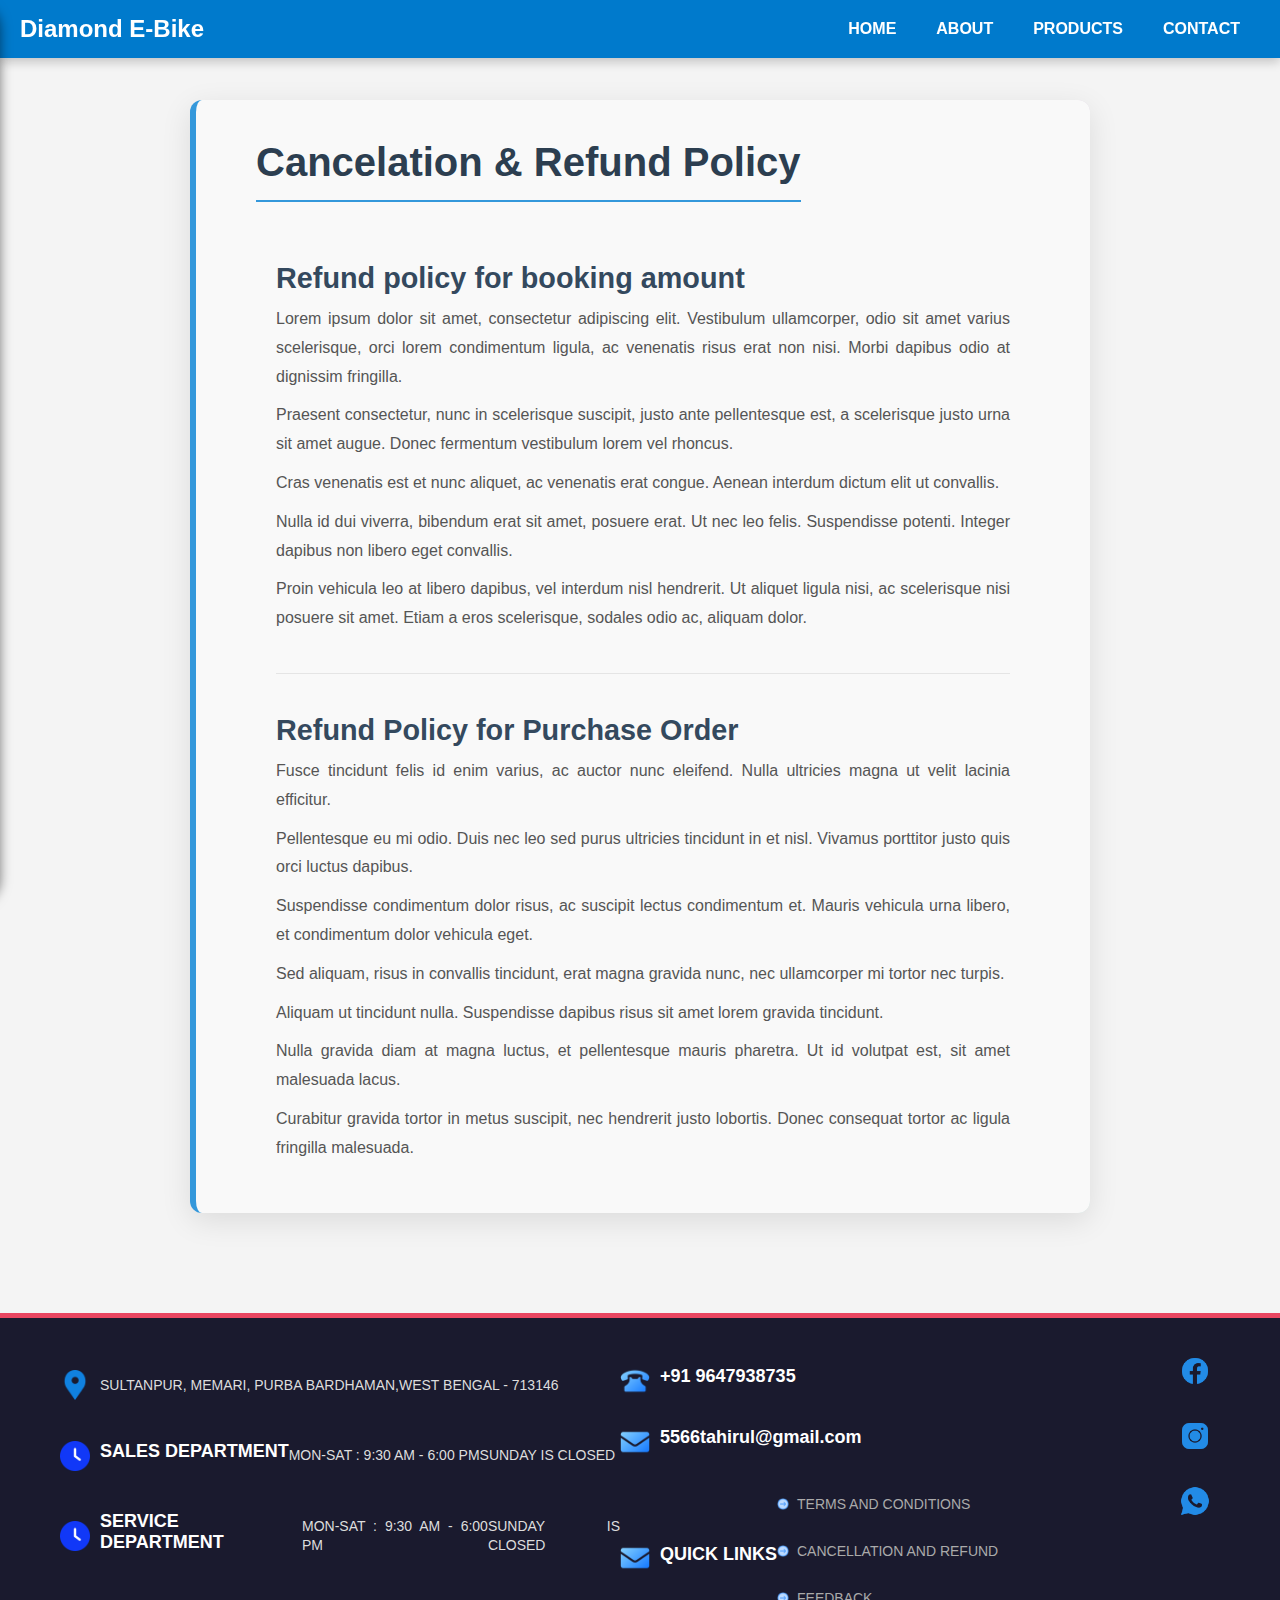
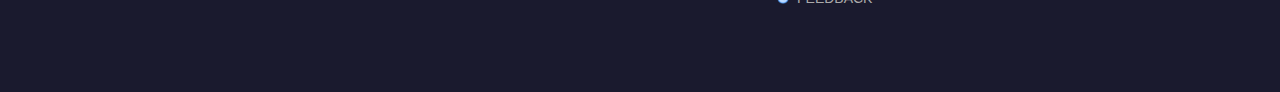
<file: User/refund.html>
<!DOCTYPE html>
<html lang="en">
<head>
    <meta charset="UTF-8">
    <meta name="viewport" content="width=device-width, initial-scale=1.0">
    <title>Terms & Conditions</title>
    <link rel="stylesheet" href="terms_and_condition.css">
    <link rel="stylesheet" href="nav_footer.css">
</head>
<body>

    <nav class="navbar">
        <div class="menu-toggle" id="menu-toggle">
          <span class="bar"></span>
          <span class="bar"></span>
          <span class="bar"></span>
        </div>
        <div class="logo">
          <a href="#">Diamond E-Bike </a>
        </div>
        <ul class="menu">
          <li><a href="index.php">HOME</a></li>
          <li><a href="about.html">ABOUT</a></li>
          <li><a href="products.php">PRODUCTS</a></li>
          <li><a href="contact-us.html">CONTACT</a></li>
        </ul>
      </nav>
    
      <div class="sidebar" id="sidebar">
        <ul>
          <li><a href="index.php"><i class="icon-home"></i> HOME</a></li>
          <li><a href="about.html"><i class="icon-about"></i> ABOUT</a></li>
          <li><a href="products.php"><i class="icon-models"></i> PRODUCTS</a></li>
          <li><a href="contact-us.html"><i class="icon-contact"></i> CONTACT</a></li>
        </ul>
      </div>
    
      <div class="overlay" id="overlay"></div>


    <div class="container">
        <h1>Cancelation & Refund Policy</h1>
        <div class="terms-content">
            <h2>Refund policy for booking amount</h2>
            <p>Lorem ipsum dolor sit amet, consectetur adipiscing elit. Vestibulum ullamcorper, odio sit amet varius scelerisque, orci lorem condimentum ligula, ac venenatis risus erat non nisi. Morbi dapibus odio at dignissim fringilla.</p>
            
            
           
            <p>Praesent consectetur, nunc in scelerisque suscipit, justo ante pellentesque est, a scelerisque justo urna sit amet augue. Donec fermentum vestibulum lorem vel rhoncus.</p>
            
         
            
            <p>Cras venenatis est et nunc aliquet, ac venenatis erat congue. Aenean interdum dictum elit ut convallis.</p>
            
          
           
            <p>Nulla id dui viverra, bibendum erat sit amet, posuere erat. Ut nec leo felis. Suspendisse potenti. Integer dapibus non libero eget convallis.</p>
            
          
            
            <p>Proin vehicula leo at libero dapibus, vel interdum nisl hendrerit. Ut aliquet ligula nisi, ac scelerisque nisi posuere sit amet. Etiam a eros scelerisque, sodales odio ac, aliquam dolor.</p>
            
           
            <h2>Refund Policy for Purchase Order</h2>
            <p>Fusce tincidunt felis id enim varius, ac auctor nunc eleifend. Nulla ultricies magna ut velit lacinia efficitur.</p>
            
          
           
            <p>Pellentesque eu mi odio. Duis nec leo sed purus ultricies tincidunt in et nisl. Vivamus porttitor justo quis orci luctus dapibus.</p>

            
           
            <p>Suspendisse condimentum dolor risus, ac suscipit lectus condimentum et. Mauris vehicula urna libero, et condimentum dolor vehicula eget.</p>

            
           
            <p>Sed aliquam, risus in convallis tincidunt, erat magna gravida nunc, nec ullamcorper mi tortor nec turpis.</p>

         
            
            <p>Aliquam ut tincidunt nulla. Suspendisse dapibus risus sit amet lorem gravida tincidunt.</p>

           
            
            <p>Nulla gravida diam at magna luctus, et pellentesque mauris pharetra. Ut id volutpat est, sit amet malesuada lacus.</p>

           
           
            <p>Curabitur gravida tortor in metus suscipit, nec hendrerit justo lobortis. Donec consequat tortor ac ligula fringilla malesuada.</p>
        </div>
    </div>



    <section class="footer">
        <div class="footer-list-1">
          <ul>
            <li>
              <img  src="icons/placeholder.png">
              <p>SULTANPUR, MEMARI,
              PURBA BARDHAMAN,WEST BENGAL - 713146</p>
            </li>
            <li>
              <img src="icons/clock (1).png">
              <h4>SALES DEPARTMENT</h4>
             <p>MON-SAT : 9:30 AM - 6:00 PM</p>
             <p>SUNDAY IS CLOSED</p>
            </li>
            <li>
              <img src="icons/clock (1).png">
              <h4>SERVICE DEPARTMENT</h4>
             <p>MON-SAT : 9:30 AM - 6:00 PM</p>
             <p>SUNDAY IS CLOSED</p>
            </li>
          </ul>
        </div>
    
        <div class="footer-list-2">
          <ul>
            <li>
              <img src="icons/phone.png">
              <h4>+91 9647938735</h4>
            </li>
            <li>
              <img src="icons/mail.png">
              <h4>5566tahirul@gmail.com</h4>
            </li>
            <li>
              <img src="icons/mail.png">
              <h4>QUICK LINKS</h4>
              <ul class="quick-links">
                <li><a href="terms_and_condition.html"><img src="icons/arrow.png">TERMS AND CONDITIONS</a></li>
                <li><a href="refund.html"><img src="icons/arrow.png">CANCELLATION AND REFUND</a></li>
                <li><a href="review.php"><img src="icons/arrow.png">FEEDBACK</a></li>
              </ul>
            </li>
          </ul>
        </div>
        <div class="social-media-links">
          <ul>
            <li><a href="#"><img src="icons/icons8-facebook-50.png"></a></li>
            <li><a href="#"><img src="icons/icons8-instagram-50.png"></a></li>
            <li><a href="#"><img src="icons/icons8-whatsapp-50.png"></a></li>
          </ul>
        </div>
      </section>
      <script src="js/script-1.js"></script>
    
</body>
</html>
</file>
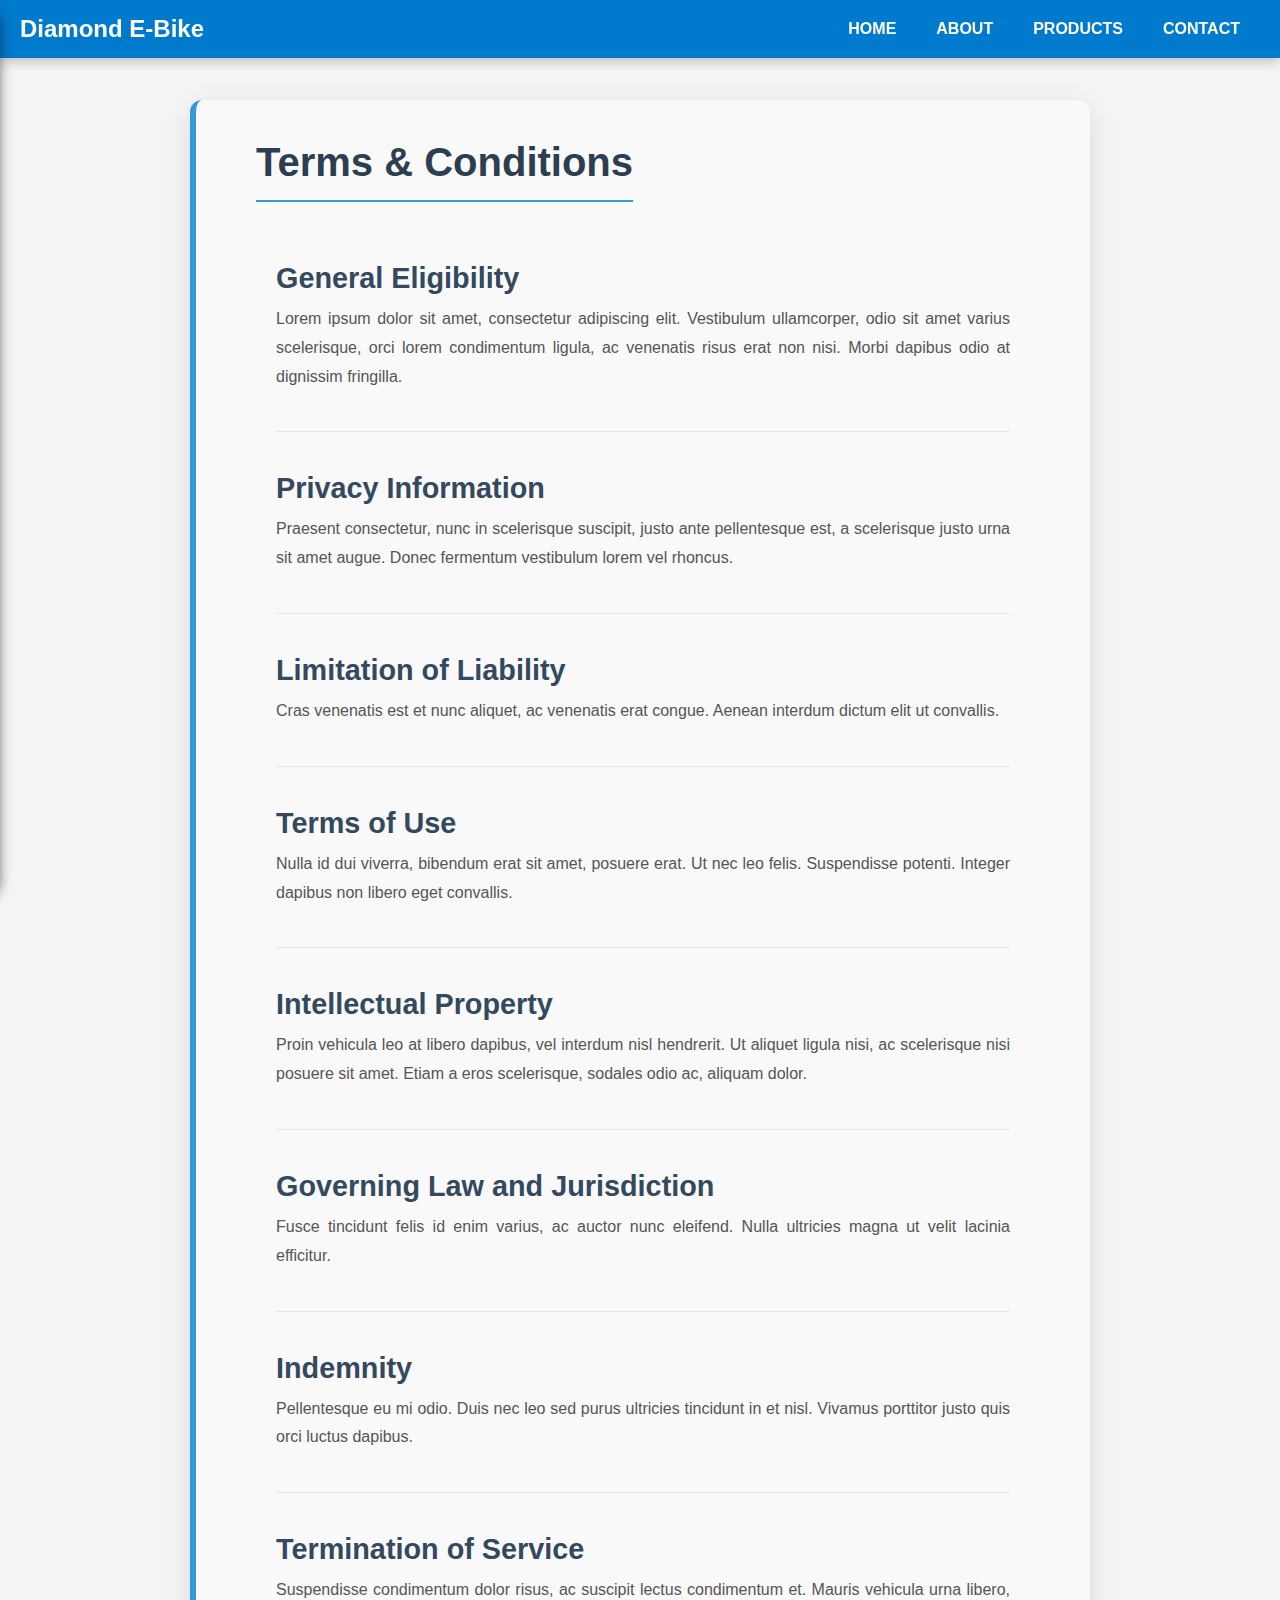
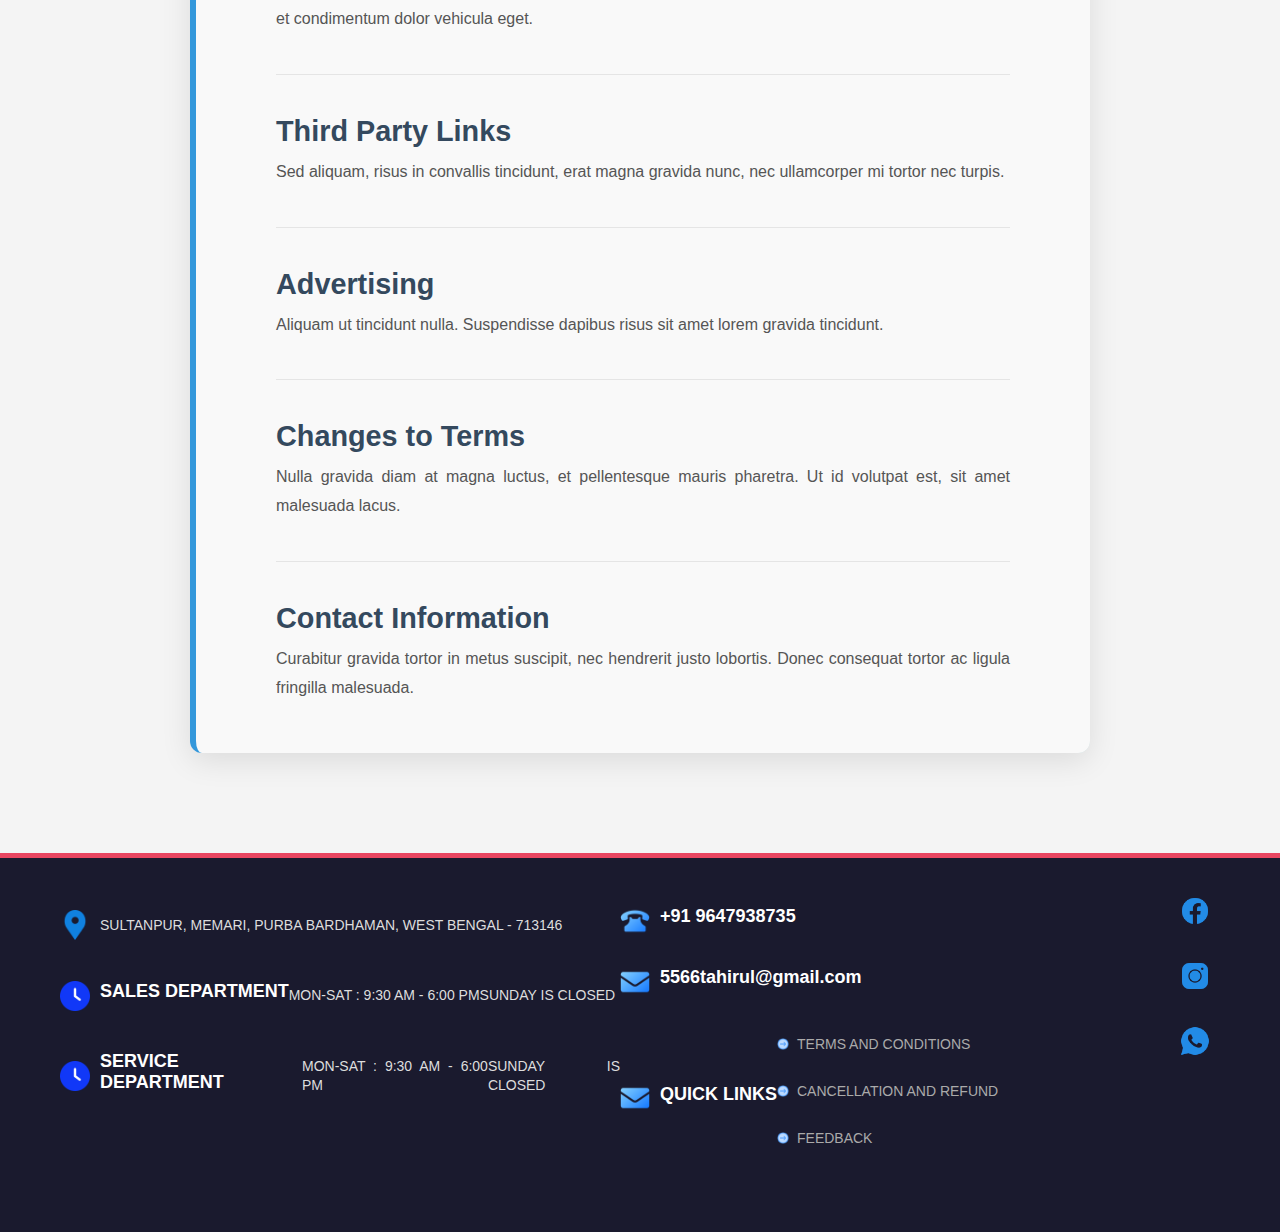
<file: User/terms_and_condition.html>
<!DOCTYPE html>
<html lang="en">
<head>
    <meta charset="UTF-8">
    <meta name="viewport" content="width=device-width, initial-scale=1.0">
    <title>Terms & Conditions</title>
    <link rel="stylesheet" href="terms_and_condition.css">
    <link rel="stylesheet" href="nav_footer.css">
</head>
<body>

    <nav class="navbar">
        <div class="menu-toggle" id="menu-toggle">
          <span class="bar"></span>
          <span class="bar"></span>
          <span class="bar"></span>
        </div>
        <div class="logo">
          <a href="#">Diamond E-Bike </a>
        </div>
        <ul class="menu">
          <li><a href="index.php">HOME</a></li>
          <li><a href="about.html">ABOUT</a></li>
          <li><a href="products.php">PRODUCTS</a></li>
          <li><a href="contact-us.html">CONTACT</a></li>
        </ul>
      </nav>
    
      <div class="sidebar" id="sidebar">
        <ul>
          <li><a href="index.php"><i class="icon-home"></i> HOME</a></li>
          <li><a href="about.html"><i class="icon-about"></i> ABOUT</a></li>
          <li><a href="products.php"><i class="icon-models"></i> PRODUCTS</a></li>
          <li><a href="contact-us.html"><i class="icon-contact"></i> CONTACT</a></li>
        </ul>
      </div>
    
      <div class="overlay" id="overlay"></div>


    <div class="container">
        <h1>Terms & Conditions</h1>
        <div class="terms-content">
      
            <h2>General Eligibility</h2>
            <p>Lorem ipsum dolor sit amet, consectetur adipiscing elit. Vestibulum ullamcorper, odio sit amet varius scelerisque, orci lorem condimentum ligula, ac venenatis risus erat non nisi. Morbi dapibus odio at dignissim fringilla.</p>
            
         
            <h2>Privacy Information</h2>
            <p>Praesent consectetur, nunc in scelerisque suscipit, justo ante pellentesque est, a scelerisque justo urna sit amet augue. Donec fermentum vestibulum lorem vel rhoncus.</p>
            
           
            <h2>Limitation of Liability</h2>
            <p>Cras venenatis est et nunc aliquet, ac venenatis erat congue. Aenean interdum dictum elit ut convallis.</p>
            
          
            <h2>Terms of Use</h2>
            <p>Nulla id dui viverra, bibendum erat sit amet, posuere erat. Ut nec leo felis. Suspendisse potenti. Integer dapibus non libero eget convallis.</p>
            
           
            <h2>Intellectual Property</h2>
            <p>Proin vehicula leo at libero dapibus, vel interdum nisl hendrerit. Ut aliquet ligula nisi, ac scelerisque nisi posuere sit amet. Etiam a eros scelerisque, sodales odio ac, aliquam dolor.</p>
            
            
            <h2>Governing Law and Jurisdiction</h2>
            <p>Fusce tincidunt felis id enim varius, ac auctor nunc eleifend. Nulla ultricies magna ut velit lacinia efficitur.</p>
            
           
            <h2>Indemnity</h2>
            <p>Pellentesque eu mi odio. Duis nec leo sed purus ultricies tincidunt in et nisl. Vivamus porttitor justo quis orci luctus dapibus.</p>

          
            <h2>Termination of Service</h2>
            <p>Suspendisse condimentum dolor risus, ac suscipit lectus condimentum et. Mauris vehicula urna libero, et condimentum dolor vehicula eget.</p>

       
            <h2>Third Party Links</h2>
            <p>Sed aliquam, risus in convallis tincidunt, erat magna gravida nunc, nec ullamcorper mi tortor nec turpis.</p>

            
            <h2>Advertising</h2>
            <p>Aliquam ut tincidunt nulla. Suspendisse dapibus risus sit amet lorem gravida tincidunt.</p>

           
            <h2>Changes to Terms</h2>
            <p>Nulla gravida diam at magna luctus, et pellentesque mauris pharetra. Ut id volutpat est, sit amet malesuada lacus.</p>

            
            <h2>Contact Information</h2>
            <p>Curabitur gravida tortor in metus suscipit, nec hendrerit justo lobortis. Donec consequat tortor ac ligula fringilla malesuada.</p>
        </div>
    </div>


    <section class="footer">
      <div class="footer-list-1">
        <ul>
          <li>
            <img  src="icons/placeholder.png">
            <p>SULTANPUR, MEMARI,
            PURBA BARDHAMAN, WEST BENGAL - 713146</p>
          </li>
          <li>
            <img src="icons/clock (1).png">
            <h4>SALES DEPARTMENT</h4>
           <p>MON-SAT : 9:30 AM - 6:00 PM</p>
           <p>SUNDAY IS CLOSED</p>
          </li>
          <li>
            <img src="icons/clock (1).png">
            <h4>SERVICE DEPARTMENT</h4>
           <p>MON-SAT : 9:30 AM - 6:00 PM</p>
           <p>SUNDAY IS CLOSED</p>
          </li>
        </ul>
      </div>
  
      <div class="footer-list-2">
        <ul>
          <li>
            <img src="icons/phone.png">
            <h4>+91 9647938735</h4>
          </li>
          <li>
            <img src="icons/mail.png">
            <h4>5566tahirul@gmail.com</h4>
          </li>
          <li>
            <img src="icons/mail.png">
            <h4>QUICK LINKS</h4>
            <ul class="quick-links">
              <li><a href="terms_and_condition.html"><img src="icons/arrow.png">TERMS AND CONDITIONS</a></li>
              <li><a href="refund.html"><img src="icons/arrow.png">CANCELLATION AND REFUND</a></li>
              <li><a href="review.php"><img src="icons/arrow.png">FEEDBACK</a></li>
            </ul>
          </li>
        </ul>
      </div>
      <div class="social-media-links">
        <ul>
          <li><a href="#"><img src="icons/icons8-facebook-50.png"></a></li>
          <li><a href="#"><img src="icons/icons8-instagram-50.png"></a></li>
          <li><a href="#"><img src="icons/icons8-whatsapp-50.png"></a></li>
        </ul>
      </div>
    </section>
   
      <script src="js/script-1.js"></script>
    
</body>
</html>
</file>
<file: style.css>
* {
  margin: 0;
  padding: 0;
  box-sizing: border-box;
  font-family: 'Poppins', sans-serif;
}
body {
  background: #f4f4f4;
}

/* Navbar CSS */

 .navbar {
  display: flex;
  justify-content: space-between;
  align-items: center;
  background-color: #007acc;
  padding: 15px 20px;
  position: fixed;
  width: 100%;
  top: 0;
  z-index: 1000;
  box-shadow: 0 4px 10px rgba(0, 0, 0, 0.2);
}
.logo a {
  color: white;
  font-size: 1.5rem;
  font-weight: bold;
  text-decoration: none;
}
.menu {
  display: flex;
  list-style: none;  
}
.menu li {
  margin: 0 20px;
}
.menu li a {
  color: white;
  text-decoration: none;
  font-size: 1rem;
  font-weight: bold;
}
.menu-toggle {
  display: none;
  cursor: pointer;
}
.menu-toggle .bar {
  display: block;
  width: 25px;
  height: 3px;
  margin: 5px auto;
  background-color: white;
  transition: 0.3s;
  border-radius: 5px;
}
.sidebar {
  position: fixed;
  top: 0;
  left: -270px;  
  width: 270px;
  height: 100%;
  background: linear-gradient(135deg, #2193b0, #6dd5ed);
  transition: left 0.4s ease;
  z-index: 1000;
  padding-top: 100px;
  box-shadow: 0 4px 12px rgba(0, 0, 0, 0.5);
  border-top-right-radius: 25px;
  border-bottom-right-radius: 25px;
  overflow-y: auto;
}
.sidebar ul {
  list-style: none;  
  padding: 0;
}
.sidebar ul li {
  padding: 20px;
  text-align: left;
  border-bottom: 1px solid rgba(255, 255, 255, 0.2);
  transition: background 0.3s ease, transform 0.3s ease;
}
.sidebar ul li a {
  color: white;
  text-decoration: none;
  font-size: 1.3rem;
  font-weight: 600;
  display: block;
  transition: color 0.3s ease;
  position: relative;
}
.sidebar ul li a i {
  margin-right: 10px;
}
.sidebar ul li:hover {
  background: rgba(255, 255, 255, 0.1);
  transform: translateX(10px);
}
.overlay {
  display: none;
  position: fixed;
  top: 0;
  left: 0;
  height: 100%;
  width: 100%;
  background-color: rgba(0, 0, 0, 0.5);
  z-index: 999;
}
.sidebar.active {
  left: 0;
}
.overlay.active {
  display: block;
}
@media (max-width: 768px) {
  .menu {
      display: none;
  }

  .menu-toggle {
      display: block;
  }

  .sidebar {
      display: block;
  }

  .navbar .active {
      left: 0;
  }

  .overlay.active {
      display: block;
  }
} 

/* end of navbarcss */




/*background image  css */




.bg-image {
  position: relative;
  background-image: url(images/ather-energy-EaDLbQr-k04-unsplash.jpg);
  background-repeat: no-repeat;
  background-size: cover;
  background-position: center;
  height: 100vh; 
  width: 100%;
  display: flex;
  align-items: center;
  justify-content: center;
  flex-direction: column;
  text-align: center;
  color: white;
  padding: 20px;
}


.bg-image-heading h1 {
  font-size: 4rem;
  color: white;
  margin-bottom: 10px;
  font-weight: 700;
  font-family: 'Roboto Slab', serif;
  text-transform: uppercase;
  letter-spacing: 2px;
  text-shadow: 2px 2px 5px rgba(0, 0, 0, 0.6); 
  animation: fadeInDown 1s ease-in-out;
}


.bg-image-heading p {
  font-size: 1.5rem;
  font-weight: 500;
  font-family: 'Roboto Slab', serif;
  color: rgba(255, 255, 255, 0.9); 
  margin-top: 10px;
  animation: fadeInUp 1.5s ease-in-out;
}


.bg-image-heading button {
  margin-top: 30px;
  padding: 15px 40px;
  color: white;
  background-color: #17aecf;
  border-radius: 30px; 
  border: none;
  font-size: 1.2rem;
  font-weight: bold;
  font-family: 'Roboto Slab', serif;
  box-shadow: 0 4px 15px rgba(0, 0, 0, 0.4);
  cursor: pointer;
  transition: all 0.3s ease;
  animation: fadeIn 2s ease-in-out;
}


.bg-image-heading button:hover {
  background-color: #044e61;
  transform: translateY(-5px); 
  box-shadow: 0 8px 20px rgba(0, 0, 0, 0.5);
}


@keyframes fadeInDown {
  from {
    opacity: 0;
    transform: translateY(-50px);
  }
  to {
    opacity: 1;
    transform: translateY(0);
  }
}

@keyframes fadeInUp {
  from {
    opacity: 0;
    transform: translateY(50px);
  }
  to {
    opacity: 1;
    transform: translateY(0);
  }
}

@keyframes fadeIn {
  from {
    opacity: 0;
  }
  to {
    opacity: 1;
  }
}


@media screen and (max-width: 1024px) {
  .bg-image {
    height: 70vh;
  }
  
  .bg-image-heading h1 {
    font-size: 3rem;
  }
  
  .bg-image-heading p {
    font-size: 1.2rem;
  }
}

@media screen and (max-width: 768px) {
  .bg-image {
    height: 60vh;
  }

  .bg-image-heading h1 {
    font-size: 2.5rem;
  }

  .bg-image-heading p {
    font-size: 1.1rem;
  }

  .bg-image-heading button {
    margin-top: 20px;
    padding: 12px 30px;
    font-size: 1rem;
  }
}

@media screen and (max-width: 480px) {
  .bg-image {
    height: 50vh;
  }

  .bg-image-heading h1 {
    font-size: 2rem;
  }

  .bg-image-heading p {
    font-size: 1rem;
  }

  .bg-image-heading button {
    margin-top: 15px;
    padding: 10px 25px;
    font-size: 0.9rem;
  }
} 


/* end of background image css */



/* welcome section css */



.welcome {
  margin: 70px 90px 70px 90px;
  padding: 35px;
  text-align: center;
  background-color: #e3f1fc;
  box-shadow: 0px 0px 0.5px black;
  border-radius: 5px;
}
.welcome h2 {
  color: #2192ff;
  font-size: 35px;
  margin-bottom: 10px;
}
#p1 {
  color: #764480;
  font-weight: 800;
  font-size: 18px;
  margin-bottom: 30px;
}
#p2 {
  font-size: 20px;
  margin-bottom: 30px;
}
#p3 {
  font-size: 20px;
  color: rgb(104, 102, 102);
  margin-bottom: 25px;
}
.vehicle {

  margin: 70px 90px 70px 90px;
  text-align: center;
}
.vehicle h1 {
  color: #2192ff;
  margin-bottom: 15px;
}
.vehicle p {
  color: #67466e;
  font-size: 18px;
  margin-bottom: 30px;
}

/* end of welcome css */



/* card slider css  */

.card-wrapper {
  max-width: 1100px;
  margin: 0 60px 35px;
  padding: 20px 10px;
  overflow: hidden;
}
.card-list .card-item {
  list-style: none;
}
.card-list .card-item .card-link {
  display: block;
  background: #fff;
  padding: 18px;
  user-select: none;
  border-radius: 12px;
  text-decoration: none;
  border: 2px solid transparent;
  box-shadow: 0 10px 10px rgba(0, 0, 0, 0.05);
  transition: 0.2s ease;
}
.card-list .card-item .card-link:active {
  cursor: grabbing;
}
.card-list .card-item .card-link:hover {
  border-color: #5372F0;
}
.card-list .card-link .card-image {
  width: 100%;
  border-radius: 10px;
  aspect-ratio: 16 / 9;
  /* object-fit: cover; */
}
.card-list .card-link .badge {
  color: #5372F0;
  width: fit-content;
  padding: 8px 16px;
  font-size: 0.95rem;
  border-radius: 50px;
  font-weight: 500;
  background: #DDE4FF;
  margin: 16px 0 18px;
}
.card-list .card-link .badge-designer {
  color: #B22485;
  background: #F7DFF5;
}
.card-list .card-link .badge-marketer {
  color: #B25A2B;
  background: #FFE3D2;
}
.card-list .card-link .badge-gamer {
  color: #205C20;
  background: #D6F8D6;
}
.card-list .card-link .badge-editor {
  color: #856404;
  background: #fff3cd;
}
.card-list .card-link .card-title {
  color: #000;
  font-size: 1.19rem;
  font-weight: 600;
}
.card-list .card-link .card-button {
  height: 35px;
  width: 35px;
  color: #5372F0;
  margin: 30px 0 5px;
  background: none;
  cursor: pointer;
  border-radius: 50%;
  border: 2px solid #5372F0;
  transform: rotate(-45deg);
  transition: 0.4s ease;
}
.card-list .card-link:hover .card-button {
  color: #fff;
  background: #5372F0;
}
.card-wrapper .swiper-pagination-bullet {
  height: 13px;
  width: 13px;
  opacity: 0.5;
  background: #5372F0;
}
.card-wrapper .swiper-pagination-bullet-active {
  opacity: 1;
}
.card-wrapper .swiper-slide-button {
  color: #5372F0;
  margin-top: -35px;
}
@media (max-width: 768px) {
  .card-wrapper {
    margin: 0 10px 25px;
  }

  .card-wrapper .swiper-slide-button {
    display: none;
  }
}
@media screen and (max-width: 1024px) {
  .welcome,
  .vehicle {
    margin: 50px 50px;
    padding: 25px;
  }

  .welcome h2 {
    font-size: 30px;
  }

  #p1,
  #p2,
  #p3 {
    font-size: 16px;
  }

  .vehicle h1 {
    font-size: 30px;
  }

  .vehicle p {
    font-size: 16px;
  }
}
@media screen and (max-width: 768px) {

  .welcome,
  .vehicle {
    margin: 30px 20px;
    padding: 20px;
  }

  .welcome h2 {
    font-size: 25px;
  }

  #p1,
  #p2,
  #p3 {
    font-size: 14px;
  }

  .vehicle h1 {
    font-size: 25px;
  }

  .vehicle p {
    font-size: 14px;
  }
}
@media screen and (max-width: 480px) {

  .welcome,
  .vehicle {
    margin: 20px 10px;
    padding: 15px;
  }
  .welcome h2 {
    font-size: 22px;
  }

  #p1,
  #p2,
  #p3 {
    font-size: 12px;
  }

  .vehicle h1 {
    font-size: 22px;
  }

  .vehicle p {
    font-size: 12px;
  }
}


/* card slider  end css */


/* make it easy css */


.makeiteasy {
  background: #e3f2fd;
  padding: 60px 20px;
  margin: 30px 0 50px;
  box-shadow: 0px 4px 12px rgba(0, 0, 0, 0.1);
  border-radius: 12px;
  text-align: center;
  overflow: hidden;
}

.makeiteasy .text h1 {
  font-size: 35px;
  color: #2192ff;
  font-weight: bold;
  margin-bottom: 10px;
  letter-spacing: 1.5px;
}

.makeiteasy .text p {
  font-size: 22px;
  color: #764480;
  font-weight: 600;
  margin-bottom: 40px;
}

.steps {
  display: flex;
  justify-content: space-evenly;
  gap: 40px;
  flex-wrap: wrap;
  padding: 0 15px;
}
.steps .box {
  background: linear-gradient(135deg, #a6e3f1, #2192ff);
  border-radius: 16px;
  padding: 40px 20px;
  width: 160px;
  box-shadow: 0px 8px 20px rgba(0, 0, 0, 0.1);
  text-align: center;
  transition: transform 0.3s ease, box-shadow 0.3s ease, background 0.3s ease;
}

.steps .box:hover {
  transform: translateY(-10px);
  box-shadow: 0px 12px 25px rgba(0, 0, 0, 0.15);
  background: linear-gradient(135deg, #499be7, #2192ff);
}

.steps .box img {
  height: 60px;
  width: 60px;
  margin-bottom: 15px;
}

.steps .box p {
  font-size: 16px;
  color: #fff;
  font-weight: 600;
  margin-top: 15px;
  letter-spacing: 1px;
  text-transform: uppercase;
}
@media screen and (max-width: 1024px) {
  .makeiteasy {
    padding: 40px 15px;
    margin: 20px 0;
  }

  .makeiteasy .text h1 {
    font-size: 36px;
  }

  .makeiteasy .text p {
    font-size: 18px;
  }

  .steps {
    gap: 30px;
  }

  .steps .box {
    padding: 35px 15px;
    width: 140px;
  }

  .steps .box img {
    height: 50px;
    width: 50px;
  }

  .steps .box p {
    font-size: 15px;
  }
}
@media screen and (max-width: 768px) {
  .makeiteasy .text h1 {
    font-size: 32px;
  }

  .makeiteasy .text p {
    font-size: 16px;
  }

  .steps {
    flex-direction: column;
    align-items: center;
    gap: 20px;
  }

  .steps .box {
    width: 80%;
    max-width: 280px;
    padding: 30px;
  }

  .steps .box img {
    height: 45px;
    width: 45px;
  }

  .steps .box p {
    font-size: 14px;
  }
}
@media screen and (max-width: 480px) {
  .makeiteasy {
    padding: 20px;
  }

  .makeiteasy .text h1 {
    font-size: 28px;
  }

  .makeiteasy .text p {
    font-size: 14px;
  }

  .steps .box {
    padding: 25px;
    width: 100%;
    max-width: 280px;
  }

  .steps .box img {
    height: 40px;
    width: 40px;
  }

  .steps .box p {
    font-size: 13px;
  }
}

/* end of make it easy css */


/* offer section css  */


.offer {
  padding: 60px 20px;
  background: linear-gradient(135deg, #e0f7fa, #f6fcfc); 
  box-shadow: 0px 6px 20px rgba(0, 0, 0, 0.1);
  border-radius: 12px; 
  width: 100%;
  margin-top: 50px;
}

.offer-heading {
  text-align: center;
  margin-bottom: 50px;
}

.offer-heading h1 {
  color: #007acc;
  font-size: 38px; 
  margin-bottom: 10px;
  font-weight: 700;
  letter-spacing: 1.5px;
}

.offer-heading p {
  font-size: 18px;
  font-weight: 600;
  color: #764480;
}


.offer-box-container {
  display: flex;
  justify-content: space-between;
  flex-wrap: wrap;
  gap: 30px;
}


.offer-box {
  display: flex;
  align-items: center;
  background-color: #fff;
  border-radius: 10px;
  padding: 30px;
  transition: transform 0.3s ease, box-shadow 0.3s ease; 
  box-shadow: 0px 8px 20px rgba(0, 0, 0, 0.1);
  min-width: 300px;
  flex: 1;
}

.offer-box:hover {
  transform: translateY(-10px);
  box-shadow: 0px 12px 25px rgba(0, 0, 0, 0.15);
}


.offer-box-img {
  border-radius: 50%;
  margin-right: 30px;
}

.circle {
  background: linear-gradient(135deg, #a6e3f1, #2192ff);
  padding: 20px;
  border-radius: 50%;
  transition: transform 0.3s ease, background 0.3s ease;
}

.circle:hover {
  background: linear-gradient(135deg, #499be7, #2192ff);
  transform: scale(1.1);
}

.offer-box-img img {
  height: 50px;
  width: 50px;
}

.offer-box-text {
  flex: 1;
  max-width: 400px;
}

.offer-box-text h2 {
  color: #007acc;
  font-size: 24px;
  margin-bottom: 15px;
  font-weight: 700;
  letter-spacing: 1px;
}

.offer-box-text p {
  font-size: 16px;
  color: #555;
  line-height: 1.8;
  text-align: justify;
  margin-bottom: 0;
}


@media screen and (min-width: 1200px) {
  .offer-box-container {
    justify-content: space-between;
  }
}
@media screen and (max-width: 1400px) and (min-width: 1200px) {
  .offer-box-container {
    display: flex;
    flex-wrap: wrap;
    justify-content: center;
  }
}
  .offer-box {
    flex-direction: column;
    text-align: center;
    width: 45%; 
    padding: 20px;
    margin: 20px;
  }


@media screen and (max-width: 1200px) and (min-width: 768px) {
  .offer-box-container {
    display: flex;
    flex-wrap: wrap;
    justify-content: center;
  }

  .offer-box {
    flex-direction: column;
    text-align: center;
    width: 45%; 
    padding: 20px;
    margin: 20px;
  }

  .offer-box-img {
    margin-right: 0;
    margin-bottom: 20px;
  }

  .offer-box-img img {
    height: 40px;
    width: 40px;
  }

  .circle {
    padding: 15px;
  }

  .offer-box-text {
    max-width: 100%;
  }

  .offer-box-text h2 {
    font-size: 20px;
  }

  .offer-box-text p {
    font-size: 14px;
  }
}


@media screen and (max-width: 768px) {
  .offer-box-container {
    flex-direction: column;
  }

  .offer-box {
    flex-direction: column;
    align-items: center;
    text-align: center;
    padding: 20px;
    width: 100%;
    margin: 20px 0;
  }

  .offer-box-img {
    margin-right: 0;
    margin-bottom: 15px;
  }

  .offer-box-img img {
    height: 35px;
    width: 35px;
  }

  .circle {
    padding: 15px;
  }

  .offer-box-text h2 {
    font-size: 18px;
  }

  .offer-box-text p {
    font-size: 14px;
  }

  .offer-heading h1 {
    font-size: 30px;
  }

  .offer-heading p {
    font-size: 16px;
  }
}


@media screen and (max-width: 480px) {
  .offer-heading h1 {
    font-size: 26px;
  }

  .offer-heading p {
    font-size: 14px;
  }

  .offer-box {
    padding: 15px;
  }

  .circle {
    padding: 10px;
  }

  .offer-box-text h2 {
    font-size: 16px;
  }

  .offer-box-text p {
    font-size: 13px;
  }
}


/* end of offer section css */



/* achive css  */

.achive {
  margin: 100px auto;
  background: url(images/ather-energy-RNtcK296prg-unsplash.jpg) no-repeat center center/cover;
  width: 100%;
  height: 400px;
  position: relative;
  border-radius: 15px; 
  overflow: hidden; 
  box-shadow: 0 4px 20px rgba(0, 0, 0, 0.5);
}

.achive::before {
  content: "";
  position: absolute;
  top: 0;
  left: 0;
  right: 0;
  bottom: 0;
  background-color: rgba(0, 0, 0, 0.6);
  z-index: 1;
}

.achive-heading {
  position: relative;
  z-index: 2;
  text-align: center;
  color: white;
  padding: 20px;
}

.achive-heading h1 {
  font-size: 2.5rem;
  font-weight: bold;
  margin: 0;
}

.achive-heading p {
  font-size: 1.2rem;
  font-weight: 500;
  margin: 10px 0 0;
}

.achive-box-container {
  display: flex;
  justify-content: space-around;
  flex-wrap: wrap;
  position: relative;
  z-index: 2;
  margin: 20px 0;
}

.achive-box {
  text-align: center;
  width: 200px;
  margin: 10px;
  transition: transform 0.3s ease;
}

.achive-box:hover {
  transform: scale(1.05);
}

.achive-box-circle {
  border-radius: 50%;
  background-color: #a6e3f1;
  margin: 20px auto;
  box-shadow: 0px 0px 10px rgba(0, 0, 0, 0.3);
  padding: 40px;
  display: flex;
  align-items: center;
  justify-content: center;
  position: relative;
  transition: background-color 0.3s ease, box-shadow 0.3s ease;
}

.achive-box-circle:hover {
  box-shadow: 0 0 15px #44c8e6;
  background-color: #499be7;
}

.achive-box-circle img {
  height: 60px;
  width: 60px;
  transition: transform 0.3s ease;
}

.achive-box-circle:hover img {
  transform: scale(1.1);
}

.achive-box-circle p {
  font-size: 2rem;
  margin-top: 10px;
  font-weight: bold;
  color: white;
}

#achive-p {
  color: white;
  font-weight: bold;
}

@media (max-width: 1024px) {
  .achive {
    height: auto; 
    padding: 20px;
  }

  .achive-heading h1 {
    font-size: 2rem;
  }

  .achive-heading p {
    font-size: 1rem;
  }

  .achive-box {
    width: 180px; 
  }
}

@media (max-width: 768px) {
  .achive {
    height: auto;
    padding: 20px; 
  }

  .achive-heading h1 {
    font-size: 1.8rem;
  }

  .achive-heading p {
    font-size: 0.9rem;
  }

  .achive-box-container {
    flex-direction: column;
    align-items: center;
  }

  .achive-box {
    width: 100%; 
    max-width: 300px; 
    margin-bottom: 20px; 
  }

  .achive-box-circle {
    padding: 30px; 
  }

  .achive-box-circle img {
    height: 50px;
    width: 50px;
  }

  .achive-box-circle p {
    font-size: 1.5rem;
  }
}

@media (max-width: 480px) {
  .achive {
    height: auto; 
    padding: 10px; 
  }

  .achive-heading h1 {
    font-size: 1.5rem;
  }

  .achive-heading p {
    font-size: 0.8rem;
  }

  .achive-box {
    width: 90%; 
    max-width: 280px;
    margin-bottom: 15px; 
  }

  .achive-box-circle {
    padding: 20px; 
  }

  .achive-box-circle img {
    height: 40px;
    width: 40px;
  }

  .achive-box-circle p {
    font-size: 1.2rem;
  }
}


/* end of achive part css  */

/* whats new css */


@import url("https://fonts.googleapis.com/css2?family=Poppins:wght@300;400;500;600&display=swap");


.main {
  
  display: flex;
  justify-content: center;
  align-items: center;
  height: 400px;
  width: 70%;
  border-radius: 10px;
 
}

.whatsnew {
  background-color: #e3f1fc;
  padding: 30px;
  margin: 60px;
  border-radius: 10px;
  box-shadow: 0 4px 20px rgba(0, 0, 0, 0.15); 
}

.whatsnew-headings h1 {
    font-size: 45px;
    color: #007acc;;
}

.whatsnew-headings p {
  font-size: 20px;
  color: rgb(151, 3, 151);
}

.whatsnew-headings {
  text-align: center;
  margin: 20px 0px;
}

.wrapper,
.slide {
  position: relative;
  width: 100%;
  height: 100%;
}

.slide {
  overflow: hidden;
}

.slide .image {
  height: 500px;
  width: 100%;
  border-radius: 10px;
  object-fit: cover;
  
}



/* Swiper button css */
.nav-btn {
  height: 50px;
  width: 50px;
  border-radius: 50%;
  background: rgba(255, 255, 255, 0.3);
  box-shadow: 0 4px 12px rgba(0, 0, 0, 0.1);
  transition: background 0.3s ease;
}

.nav-btn:hover {
  background: rgba(255, 255, 255, 0.4);
  box-shadow: 0 4px 12px rgba(0, 0, 0, 0.2);
}

.swiper-button-next {
  right: 50px;
}

.swiper-button-prev {
  left: 50px;
}

.nav-btn::before,
.nav-btn::after {
  font-size: 25px;
  color: #5372F0;
}

.swiper-pagination-bullet {
  opacity: 1;
  height: 12px;
  width: 12px;
  background-color: #fcf6f6;
  visibility: hidden;
}

.swiper-pagination-bullet-active {
  border: 2px solid #fff;
  background-color: #c87e4f;
}

/* Media queries for responsiveness */
@media screen and (max-width: 1200px) {
  .whatsnew {
    padding: 25px;
    margin: 50px;
  }

  .main {
    width: 80%;
  }

  .whatsnew-headings h1 {
    font-size: 2.2rem;
  }

  .whatsnew-headings h2 {
    font-size: 1.4rem;
  }
}

@media screen and (max-width: 1024px) {
  .main {
    width: 85%;
  }

  .whatsnew-headings h1 {
    font-size: 2rem;
  }

  .whatsnew-headings h2 {
    font-size: 1.3rem;
  }

  .nav-btn {
    height: 45px;
    width: 45px;
  }

  .slide .image {
    height: 350px;
  }
}

@media screen and (max-width: 768px) {
  .main {
    flex-direction: column;
    width: 90%;
  }

  .whatsnew {
    margin: 40px;
    padding: 20px;
  }

  .whatsnew-headings h1 {
    font-size: 1.8rem;
  }

  .whatsnew-headings h2 {
    font-size: 1.2rem;
  }

  .nav-btn {
    visibility: hidden;
  }

  .swiper-pagination-bullet {
    visibility: visible;
  }

  .slide .image {
    height: 300px;
  }
}

@media screen and (max-width: 480px) {
  .whatsnew {
    margin: 30px;
    padding: 15px;
  }

  .whatsnew-headings h1 {
    font-size: 1.5rem;
  }

  .whatsnew-headings h2 {
    font-size: 1rem;
  }

  .main {
    width: 95%;
  }

  .slide .image {
    height: 250px;
  }
}


/* end of whats new css */



/* review css  */

@import url("https://fonts.googleapis.com/css2?family=Poppins:wght@300;400;500;600&display=swap");

* {
  margin: 0;
  padding: 0;
  box-sizing: border-box;
  font-family: "Poppins", sans-serif;
}

.container {
  height: 70vh; 
  width: 90%; 
  max-width: 1200px; 
  display: flex;
  align-items: center;
  justify-content: center;
  border-radius: 10px; 
  margin: 0 auto; 
}

.testimonial {
  position: relative;
  max-width: 700px; 
  width: 100%;
  padding: 20px; 
  overflow: hidden;
  background-color: white; 
  border-radius: 10px; 
  box-shadow: 0 2px 10px rgba(0, 0, 0, 0.1); 
}

.testimonial .image {
  height: 100px; 
  width: 100px; 
  object-fit: cover;
  border-radius: 50%; 
  border: 3px solid #4070f4; 
}

.testimonial .slide {
  display: flex;
  align-items: center;
  justify-content: center;
  flex-direction: column;
  row-gap: 15px; 
  height: 100%;
  width: 100%;
}

.slide p {
  text-align: center;
  padding: 0 40px; 
  font-size: 14px;
  font-weight: 400;
  color: #333;
  line-height: 1.5; 
}

.slide .quote-icon {
  font-size: 30px;
  color: #4070f4;
}

.slide .details {
  display: flex;
  flex-direction: column;
  align-items: center;
}

.details .name {
  font-size: 16px; 
  font-weight: 600;
  color: #333;
}

.details .job {
  font-size: 12px;
  font-weight: 400;
  color: #777; 
}

.nav-btn {
  height: 30px; 
  width: 30px; 
  border-radius: 50%;
  background-color: rgba(0, 0, 0, 0.1);
  transition: 0.2s;
}

.nav-btn:hover {
  background-color: rgba(0, 0, 0, 0.2);
}

.swiper-pagination-bullet {
  background-color: rgba(0, 0, 0, 0.8);
}

.swiper-pagination-bullet-active {
  background-color: #4070f4;
}

.review-container-heading {
  text-align: center;
  padding-bottom: 20px; 
}

.review-container-heading h1 {
  font-size: 28px; 
  color: #007acc;
  padding-bottom: 5px; 
}

.review-container-heading p {
  font-weight: bold;
  color: #764480;
  font-size: 14px; 
}


@media screen and (max-width: 1200px) {
  .container {
    height: 60vh; 
  }

  .review-container-heading h1 {
    font-size: 24px; 
  }

  .review-container-heading p {
    font-size: 12px; 
  }
}

@media screen and (max-width: 768px) {
  .testimonial {
    padding: 15px; 
  }

  .slide p {
    padding: 0 10px; 
  }

  .nav-btn {
    display: none; 
  }
}

@media screen and (max-width: 480px) {
  .container {
    height: auto; 
  }

  .review-container-heading h1 {
    font-size: 20px; 
  }

  .review-container-heading p {
    font-size: 10px; 
  }

  .slide p {
    font-size: 12px; 
  }
}


/* review css end */

/* General Footer Styles */

.footer {
  width: 100%;
  background: #1a1a2e;
  color: #fff;
  display: flex;
  justify-content: space-between;
  flex-wrap: wrap;
  padding: 30px 60px;
  margin-top: 40px;
  font-family: 'Open Sans', sans-serif;
  position: relative;
  z-index: 10;
  border-top: 5px solid #e94560; 
}

.footer img {
  height: 30px;
  width: 30px;
  margin-right: 10px;
  transition: transform 0.3s ease;
}

.footer img:hover {
  transform: scale(1.1);
}

.footer ul {
  padding: 0;
}

.footer ul li {
  list-style: none;
  margin-bottom: 15px;
  display: flex;
  align-items: center;
}

.footer h4 {
  font-size: 18px;
  font-weight: 700;
  color: #fff;
  margin-bottom: 8px;
}

.footer p {
  font-size: 14px;
  line-height: 1.4;
  color: #ddd;
}

.footer-list-1, .footer-list-2 {
  flex: 1;
  margin: 10px 0;
}

.footer .quick-links a {
  text-decoration: none;
  color: #aaa;
  font-weight: 500;
  font-size: 14px;
  display: flex;
  align-items: center;
  transition: color 0.3s ease, transform 0.3s ease;
}

.footer .quick-links a:hover {
  color: #e94560;
  transform: translateX(5px);
}

.footer .quick-links img {
  height: 12px;
  width: 12px;
  margin-right: 8px;
}


.footer ul li {
  padding: 8px 0;
  border-radius: 3px;
  transition: background-color 0.3s ease;
}

.footer ul li:hover {
  background-color: rgba(255, 255, 255, 0.05);
 
}

@media (max-width: 768px) {
  .footer {
    flex-direction: column;
    padding: 20px;
  }

  .footer-list-1, .footer-list-2 {
    width: 100%;
    padding: 10px 0;
  }

  .footer img {
    height: 25px;
    width: 25px;
  }

  .footer h4 {
    font-size: 16px;
  }

  .footer p {
    font-size: 13px;
  }

  .footer .quick-links a {
    font-size: 13px;
  }
  .social-media-links ul{
    display: flex;
    justify-content: center;
  }
}

@media (max-width: 480px) {
  .footer {
    padding: 15px;
  }

  .footer img {
    height: 20px;
    width: 20px;
  }

  .footer h4 {
    font-size: 14px;
  }

  .footer p {
    font-size: 12px;
  }

  .footer .quick-links a {
    font-size: 12px;
  }
}
.container-2{
  background-color: #e3f1fc;
  border-radius: 10px;
}
.container-2 h1{
  margin-top: 50px;
}
</file>
<file: Admin/index.css>
.operations-header {
    display: flex; /* Use flexbox for alignment */
    align-items: center; /* Center align the items */
    transition: background-color 0.3s ease;
    box-shadow: 0px 4px 8px rgba(0, 0, 0, 0.1);
    color: #ffffff; /* Set text color for better visibility */
    padding: 10px; /* Add some padding */
    border-radius: 8px; /* Rounded corners */
}

.operations-header:hover {
    background-color: #495057; /* Darker shade on hover */
}

.operations-header .menu-text {
    margin-left: 10px; /* Space between icon and text */
}

.sidebar-collapsed .menu-text {
    display: none; /* Hide text in collapsed state */
}

.sidebar-collapsed .operations-header .menu-text {
    display: none; /* Hide text in collapsed state */
}

.sidebar-collapsed .operations-header .icon {
    display: inline; /* Show icon in collapsed state */
}

.operations-menu .collapse-item {
    display: flex; /* Use flexbox for alignment */
    align-items: center; /* Center align the items */
    color: #ffffff;
    padding: 8px 10px; /* Adjusted padding for better spacing */
    font-size: 14px;
    text-decoration: none;
    transition: color 0.3s ease, transform 0.3s ease;
    border-radius: 4px;
    margin: 5px 0;
}

.operations-menu .collapse-item:hover {
    color: #17a2b8;
    background-color: #212529;
    transform: translateX(5px);
}

.operations-menu .collapse-item:active {
    color: #0dcaf0;
    background-color: #212529;
    font-weight: bold;
}

.operations-menu h6 {
    font-weight: bold;
    margin: 0; /* Reset margin */
    padding: 10px; /* Add padding for separation */
    color: #ffffff; /* Ensure header text is white */
}

.operations-menu {
    padding: 15px; /* Adjusted padding for overall menu */
    border-radius: 8px;
    box-shadow: 0 0 10px rgba(0, 0, 0, 0.2);
    background-color: #343a40; /* Set a background color for the menu */
}

.menu-text {
    display: inline-block; /* Changed to inline-block for better alignment */
    margin-left: 10px;
}

.sidebar-collapsed .menu-text {
    display: none; /* Hide text when sidebar is collapsed */
}

.sidebar-collapsed .icon {
    display: inline; /* Show icons in collapsed state */
}
</file>
<file: Admin/logout_modal.css>
.modal {
    display: none;
    position: fixed;
    z-index: 1;
    left: 0;
    top: 0;
    width: 100%;
    height: 100%;
    background-color: rgba(0, 0, 0, 0.5);
    justify-content: center;
    align-items: center;
  }

  .modal-content {
    background-color: white;
    padding: 20px;
    border-radius: 5px;
    text-align: center;
    width: 300px;
    margin: auto;
  }

  .close {
    color: #aaa;
    float: right;
    font-size: 28px;
    font-weight: bold;
    cursor: pointer;
  }

  .modal-buttons button {
    margin: 10px;
    padding: 10px 20px;
    border: none;
    border-radius: 5px;
    cursor: pointer;
  }

  .modal-buttons button:first-child {
    background-color: #03acd6;
    color: white;
  }

  .modal-buttons button:last-child {
    background-color: #6c757d;
    color: white;
  }
</file>
<file: User/about.css>
/* Main container adjustments */
.about-container {
    max-width: 900px;
    margin: 80px auto;
    padding: 25px;
    background: white;
    border-radius: 15px;
    box-shadow: 0px 8px 20px rgba(0, 0, 0, 0.12);
    animation: slideInFromBottom 1.2s ease-in-out forwards;
    transform: translateY(30px);
    opacity: 0;
}

@keyframes slideInFromBottom {
    0% {
        opacity: 0;
        transform: translateY(50px);
    }
    100% {
        opacity: 1;
        transform: translateY(0);
    }
}

/* Heading and text adjustments */
.about-us h1 {
    text-align: center;
    font-size: 2.5em;
    color: #333;
    margin-bottom: 18px;
    font-weight: bold;
    text-transform: uppercase;
    letter-spacing: 2px;
    animation: fadeInZoom 1.5s ease-in-out;
}

@keyframes fadeInZoom {
    0% {
        opacity: 0;
        transform: scale(0.8);
    }
    100% {
        opacity: 1;
        transform: scale(1);
    }
}

.subtitle {
    text-align: center;
    font-size: 1em;
    color: #6c63ff;
    margin-bottom: 30px;
    text-transform: uppercase;
    letter-spacing: 1.2px;
    font-weight: 500;
    animation: slideInFromLeft 1.5s ease-in-out;
}

@keyframes slideInFromLeft {
    0% {
        opacity: 0;
        transform: translateX(-50px);
    }
    100% {
        opacity: 1;
        transform: translateX(0);
    }
}

/* About content animation */
.about-content {
    display: flex;
    align-items: center;
    justify-content: space-between;
    flex-wrap: wrap;
    margin-bottom: 35px;
    animation: fadeInRotate 1.8s ease-in-out;
}

@keyframes fadeInRotate {
    0% {
        opacity: 0;
        transform: rotate(-10deg) scale(0.9);
    }
    100% {
        opacity: 1;
        transform: rotate(0deg) scale(1);
    }
}

.about-logo img {
    max-width: 220px;
    height: auto;
    border-radius: 12px;
    box-shadow: 0px 6px 12px rgba(0, 0, 0, 0.15);
    transition: transform 0.3s ease-in-out;
    animation: bounceIn 1.5s ease-in-out;
}

@keyframes bounceIn {
    0%, 20%, 40%, 60%, 80%, 100% {
        transition-timing-function: cubic-bezier(0.5, 0, 0.1, 1);
    }
    0% {
        opacity: 0;
        transform: scale(0.3);
    }
    20% {
        transform: scale(1.1);
    }
    40% {
        transform: scale(0.9);
    }
    60% {
        transform: scale(1.03);
        opacity: 1;
    }
    80% {
        transform: scale(0.97);
    }
    100% {
        transform: scale(1);
    }
}

.about-text {
    flex-basis: 60%;
    padding: 15px;
    animation: slideInFromRight 1.8s ease-in-out;
}

@keyframes slideInFromRight {
    0% {
        opacity: 0;
        transform: translateX(50px);
    }
    100% {
        opacity: 1;
        transform: translateX(0);
    }
}

.about-text h2 {
    font-size: 2em;
    color: #333;
    margin-bottom: 12px;
    font-weight: 600;
}

.about-text h3 a {
    font-size: 1.3em;
    color: #6c63ff;
    text-decoration: none;
    font-weight: 500;
    border-bottom: 2px solid transparent;
    transition: all 0.3s ease-in-out;
}

.about-text h3 a:hover {
    border-bottom: 2px solid #6c63ff;
    letter-spacing: 1px;
}

.about-text p {
    color: #555;
    margin-bottom: 10px;
    line-height: 1.6;
    font-size: 1em;
    transition: all 0.3s ease-in-out;
}

/* Modern Features Section with animation */
.features {
    background-color: #f9f9f9;
    padding: 30px;
    border-radius: 15px;
    box-shadow: 0px 6px 15px rgba(0, 0, 0, 0.1);
    animation: fadeInSection 1.5s ease-in-out;
}

@keyframes fadeInSection {
    0% {
        opacity: 0;
        transform: scale(0.95);
    }
    100% {
        opacity: 1;
        transform: scale(1);
    }
}

.features ul {
    list-style: none;
    padding: 0;
    display: flex;
    flex-wrap: wrap;
    justify-content: space-around;
}

.features li {
    font-size: 1.1em;
    color: #333;
    margin: 12px 0;
    padding: 10px;
    background-color: #fff;
    border-radius: 8px;
    box-shadow: 0px 4px 15px rgba(0, 0, 0, 0.05);
    display: flex;
    align-items: center;
    transition: transform 1s ease, box-shadow 1s ease;
    width: 45%;
    animation: slideInFromBottom 1.5s ease forwards;
    opacity: 0;
}

.features li:nth-child(odd) {
    animation-delay: 0.3s;
}

.features li:nth-child(even) {
    animation-delay: 0.5s;
}

.features li:hover {
    transform: translateY(-5px);
    box-shadow: 0px 8px 25px rgba(0, 0, 0, 0.1);
    background-color: #5abfd8;
    color: white;
}

.features li::before {
    content: '✔️';
    margin-right: 10px;
    color: #6c63ff;
    font-size: 1.4em;
}

/* Media Queries for responsiveness */
@media (max-width: 768px) {
    .about-container {
        max-width: 85%;
    }

    .about-content {
        flex-direction: column;
        align-items: center;
        text-align: center;
    }

    .about-logo img {
        max-width: 180px;
        margin-bottom: 15px;
    }

    .about-text {
        flex-basis: 100%;
    }

    .about-us h1 {
        font-size: 2em;
    }

    .about-text h2 {
        font-size: 1.6em;
    }

    .about-text h3 a {
        font-size: 1.1em;
    }

    .features ul {
        flex-direction: column;
        align-items: center;
    }

    .features li {
        width: 100%;
    }
}

@media (max-width: 480px) {
    .about-us h1 {
        font-size: 1.8em;
    }

    .about-text h2 {
        font-size: 1.4em;
    }

    .about-text h3 a {
        font-size: 1em;
    }

    .about-text p {
        font-size: 0.9em;
        line-height: 1.5;
    }

    .features li {
        font-size: 1em;
        width: 100%;
    }
}

/* Ensure text rendering is sharp on small screens */
body {
    -webkit-font-smoothing: antialiased;
    -moz-osx-font-smoothing: grayscale;
}
</file>
<file: User/nav_footer.css>
* {
    margin: 0;
    padding: 0;
    box-sizing: border-box;
    font-family: 'Poppins', sans-serif;
  }
  body {
    background: #f4f4f4;
  }
  
  /* Navbar CSS */
  
   .navbar {
    display: flex;
    justify-content: space-between;
    align-items: center;
    background-color: #007acc;
    padding: 15px 20px;
    position: fixed;
    width: 100%;
    top: 0;
    z-index: 1000;
    box-shadow: 0 4px 10px rgba(0, 0, 0, 0.2);
  }
  .logo a {
    color: white;
    font-size: 1.5rem;
    font-weight: bold;
    text-decoration: none;
  }
  .menu {
    display: flex;
    list-style: none;  
  }
  .menu li {
    margin: 0 20px;
  }
  .menu li a {
    color: white;
    text-decoration: none;
    font-size: 1rem;
    font-weight: bold;
  }
  .menu-toggle {
    display: none;
    cursor: pointer;
  }
  .menu-toggle .bar {
    display: block;
    width: 25px;
    height: 3px;
    margin: 5px auto;
    background-color: white;
    transition: 0.3s;
    border-radius: 5px;
  }
  .sidebar {
    position: fixed;
    top: 0;
    left: -270px;  
    width: 270px;
    height: 100%;
    background: linear-gradient(135deg, #2193b0, #6dd5ed);
    transition: left 0.4s ease;
    z-index: 1000;
    padding-top: 100px;
    box-shadow: 0 4px 12px rgba(0, 0, 0, 0.5);
    border-top-right-radius: 25px;
    border-bottom-right-radius: 25px;
    overflow-y: auto;
  }
  .sidebar ul {
    list-style: none;  
    padding: 0;
  }
  .sidebar ul li {
    padding: 20px;
    text-align: left;
    border-bottom: 1px solid rgba(255, 255, 255, 0.2);
    transition: background 0.3s ease, transform 0.3s ease;
  }
  .sidebar ul li a {
    color: white;
    text-decoration: none;
    font-size: 1.3rem;
    font-weight: 600;
    display: block;
    transition: color 0.3s ease;
    position: relative;
  }
  .sidebar ul li a i {
    margin-right: 10px;
  }
  .sidebar ul li:hover {
    background: rgba(255, 255, 255, 0.1);
    transform: translateX(10px);
  }
  .overlay {
    display: none;
    position: fixed;
    top: 0;
    left: 0;
    height: 100%;
    width: 100%;
    background-color: rgba(0, 0, 0, 0.5);
    z-index: 999;
  }
  .sidebar.active {
    left: 0;
  }
  .overlay.active {
    display: block;
  }
  @media (max-width: 768px) {
    .menu {
        display: none;
    }
  
    .menu-toggle {
        display: block;
    }
  
    .sidebar {
        display: block;
    }
  
    .navbar .active {
        left: 0;
    }
  
    .overlay.active {
        display: block;
    }
  } 




  .footer {
    width: 100%;
    background: #1a1a2e;
    color: #fff;
    display: flex;
    justify-content: space-between;
    flex-wrap: wrap;
    padding: 30px 60px;
    margin-top: auto; /* Pushes footer to bottom */
    font-family: 'Open Sans', sans-serif;
    position: relative;
    z-index: 10;
    border-top: 5px solid #e94560;
  }
  
  
  
  
  .footer img {
    height: 30px;
    width: 30px;
    margin-right: 10px;
    transition: transform 0.3s ease;
  }
  
  .footer img:hover {
    transform: scale(1.1);
  }
  
  .footer ul {
    padding: 0;
  }
  
  .footer ul li {
    list-style: none;
    margin-bottom: 15px;
    display: flex;
    align-items: center;
  }
  
  .footer h4 {
    font-size: 18px;
    font-weight: 700;
    color: #fff;
    margin-bottom: 8px;
  }
  
  .footer p {
    font-size: 14px;
    line-height: 1.4;
    color: #ddd;
  }
  
  .footer-list-1, .footer-list-2 {
    flex: 1;
    margin: 10px 0;
  }
  
  .footer .quick-links a {
    text-decoration: none;
    color: #aaa;
    font-weight: 500;
    font-size: 14px;
    display: flex;
    align-items: center;
    transition: color 0.3s ease, transform 0.3s ease;
  }
  
  .footer .quick-links a:hover {
    color: #e94560;
    transform: translateX(5px);
  }
  
  .footer .quick-links img {
    height: 12px;
    width: 12px;
    margin-right: 8px;
  }
  
  
  .footer ul li {
    padding: 8px 0;
    border-radius: 3px;
    transition: background-color 0.3s ease;
  }
  
  .footer ul li:hover {
    background-color: rgba(255, 255, 255, 0.05);
   
  }
  
  @media (max-width: 768px) {
    .footer {
      flex-direction: column;
      padding: 20px;
    }
  
    .footer-list-1, .footer-list-2 {
      width: 100%;
      padding: 10px 0;
    }
  
    .footer img {
      height: 25px;
      width: 25px;
    }
  
    .footer h4 {
      font-size: 16px;
    }
  
    .footer p {
      font-size: 13px;
    }
  
    .footer .quick-links a {
      font-size: 13px;
    }
    .social-media-links ul{
      display: flex;
      justify-content: center;
    }
  }
  
  @media (max-width: 480px) {
    .footer {
      padding: 15px;
    }
  
    .footer img {
      height: 20px;
      width: 20px;
    }
  
    .footer h4 {
      font-size: 14px;
    }
  
    .footer p {
      font-size: 12px;
    }
  
    .footer .quick-links a {
      font-size: 12px;
    }
  }
</file>
<file: User/contact-us.css>
* {
    margin: 0;
    padding: 0;
    box-sizing: border-box;
    font-family: 'Poppins', sans-serif;
  }
  body {
    background: #f4f4f4;
  }


  .navbar {
    display: flex;
    justify-content: space-between;
    align-items: center;
    background-color: #007acc;
    padding: 15px 20px;
    position: fixed;
    width: 100%;
    top: 0;
    z-index: 1000;
    box-shadow: 0 4px 10px rgba(0, 0, 0, 0.2);
  }
  .logo a {
    color: white;
    font-size: 1.5rem;
    font-weight: bold;
    text-decoration: none;
  }
  .menu {
    display: flex;
    list-style: none;  
  }
  .menu li {
    margin: 0 20px;
  }
  .menu li a {
    color: white;
    text-decoration: none;
    font-size: 1rem;
    font-weight: bold;
  }
  .menu-toggle {
    display: none;
    cursor: pointer;
  }
  .menu-toggle .bar {
    display: block;
    width: 25px;
    height: 3px;
    margin: 5px auto;
    background-color: white;
    transition: 0.3s;
    border-radius: 5px;
  }
  .sidebar {
    position: fixed;
    top: 0;
    left: -270px;  
    width: 270px;
    height: 100%;
    background: linear-gradient(135deg, #2193b0, #6dd5ed);
    transition: left 0.4s ease;
    z-index: 1000;
    padding-top: 100px;
    box-shadow: 0 4px 12px rgba(0, 0, 0, 0.5);
    border-top-right-radius: 25px;
    border-bottom-right-radius: 25px;
    overflow-y: auto;
  }
  .sidebar ul {
    list-style: none;  
    padding: 0;
  }
  .sidebar ul li {
    padding: 20px;
    text-align: left;
    border-bottom: 1px solid rgba(255, 255, 255, 0.2);
    transition: background 0.3s ease, transform 0.3s ease;
  }
  .sidebar ul li a {
    color: white;
    text-decoration: none;
    font-size: 1.3rem;
    font-weight: 600;
    display: block;
    transition: color 0.3s ease;
    position: relative;
  }
  .sidebar ul li a i {
    margin-right: 10px;
  }
  .sidebar ul li:hover {
    background: rgba(255, 255, 255, 0.1);
    transform: translateX(10px);
  }
  .overlay {
    display: none;
    position: fixed;
    top: 0;
    left: 0;
    height: 100%;
    width: 100%;
    background-color: rgba(0, 0, 0, 0.5);
    z-index: 999;
  }
  .sidebar.active {
    left: 0;
  }
  .overlay.active {
    display: block;
  }
  @media (max-width: 768px) {
    .menu {
        display: none;
    }
  
    .menu-toggle {
        display: block;
    }
  
    .sidebar {
        display: block;
    }
  
    .navbar .active {
        left: 0;
    }
  
    .overlay.active {
        display: block;
    }
  } 
  
  .contact-container {
    display: flex;
    justify-content: center;
    align-items: center;
    flex-wrap: wrap;
    min-height: 100vh;
}

.contact-info {
    background: linear-gradient(145deg, #ffffff, #f1f1f1);
    padding: 40px;
    display: flex;
    align-items: flex-start;
    box-shadow: 0 8px 20px rgba(0, 0, 0, 0.1);
    border-radius: 15px;
    margin: 0 15px;
    transition: transform 0.3s ease, box-shadow 0.3s ease;
    width: 100%;
    max-width: 1000px;
    text-align: left;
    position: relative;
    z-index: 1;
}

.contact-info:hover {
    transform: translateY(-10px);
    box-shadow: 0 12px 30px rgba(0, 0, 0, 0.2);
    background: linear-gradient(145deg, #ffffff, #f9f9f9);
}

/* Styling individual contact details */
.contact-item {
    display: flex;
    align-items: flex-start;
    margin-bottom: 30px;
    padding: 10px 0;
    position: relative;
    border-left: 4px solid #e67e22;
    padding-left: 20px;
    transition: all 0.3s ease;
}

.contact-item i {
    font-size: 2em;
    color: #3498db;
    margin-right: 20px;
    transition: color 0.3s ease, transform 0.3s ease;
}

.contact-item p {
    font-size: 1.1em;
    line-height: 1.6;
    color: #2c3e50;
    margin: 0;
}

/* Hover effect for icons and border highlight */
.contact-item:hover {
    border-left: 4px solid #3498db;
    transform: translateX(5px);
}

.contact-item::after {
    content: '';
    width: 100%;
    height: 2px;
    background-color: #e0e0e0;
    position: absolute;
    bottom: -15px;
    left: 0;
    transform: scaleX(0);
    transition: transform 0.3s ease;
}

.contact-item:hover::after {
    transform: scaleX(1);
}

/* Styling for the titles */
.contact-info h2 {
    font-size: 2em;
    margin-bottom: 30px;
    color: #2c3e50;
    border-bottom: 2px solid #e67e22;
    padding-bottom: 10px;
}

/* Responsive Design */

/* For large desktops (1500px and below) */
@media (max-width: 1500px) {
    .contact-info {
        max-width: 90%;
    }
}

/* For medium desktops and tablets (1024px and below) */
@media (max-width: 1024px) {
    .contact-info {
        padding: 30px;
    }

    .contact-item {
        margin-bottom: 20px;
    }

    .contact-info h2 {
        font-size: 1.8em;
    }

    .contact-item p {
        font-size: 1em;
    }
}

/* For tablets (768px and below) */
@media (max-width: 768px) {
    .contact-container {
        flex-direction: column;
        align-items: center;
    }

    .contact-info {
        max-width: 90%;
        padding: 25px;
    }

    .contact-info h2 {
        font-size: 1.6em;
    }

    .contact-item {
        margin-bottom: 15px;
        padding-left: 15px;
    }

    .contact-item i {
        font-size: 1.6em;
    }
}

/* For mobile devices (576px and below) */
@media (max-width: 576px) {
    .contact-info {
        padding: 20px;
    }

    .contact-info h2 {
        font-size: 1.4em;
    }

    .contact-item i {
        font-size: 1.4em;
    }

    .contact-item p {
        font-size: 0.95em;
    }

    .contact-item {
        padding-left: 10px;
    }

    .contact-info h2 {
        font-size: 1.4em;
    }
}

/* For small mobile devices (480px and below) */
@media (max-width: 480px) {
    .contact-info {
        padding: 15px;
    }

    .contact-info h2 {
        font-size: 1.2em;
    }

    .contact-item p {
        font-size: 0.9em;
    }

    .contact-item i {
        font-size: 1.2em;
        margin-right: 10px;
    }

    .contact-item {
        padding-left: 8px;
        margin-bottom: 10px;
    }
}



/* Advanced Contact Section Styling */
.contact-me {
    background-image: url('images/contact-bg.jpeg'); /* Replace with actual image path */
    background-size: cover;
    background-position: center;
    padding: 80px 20px;
    text-align: center;
    position: relative;
    color: #fff;
}

.contact-me::before {
    content: '';
    position: absolute;
    top: 0;
    left: 0;
    width: 100%;
    height: 100%;
    background-color: rgba(0, 0, 0, 0.6); /* Dark overlay */
    z-index: 0;
}

.contact-me h1 {
    font-size: 3em;
    font-weight: bold;
    margin-bottom: 20px;
    z-index: 1;
    position: relative;
    text-transform: uppercase;
    letter-spacing: 2px;
    color: #f1f1f1;
}

.contact-me .subheading {
    font-size: 1.3em;
    margin-bottom: 40px;
    font-style: italic;
    z-index: 1;
    position: relative;
    color: #f8f9fa;
}

/* Contact Form Styling */
.form-container {
    display: flex;
    justify-content: center;
    z-index: 1;
    position: relative;
}

.contact-form {
    display: grid;
    grid-template-columns: repeat(2, 1fr); /* Two columns layout */
    gap: 25px;
    max-width: 900px;
    width: 100%;
    padding: 40px;
    background: rgba(255, 255, 255, 0.9); /* Transparent white background */
    border-radius: 15px;
    box-shadow: 0 15px 35px rgba(0, 0, 0, 0.2);
    transition: transform 0.4s ease, box-shadow 0.4s ease;
}

.contact-form:hover {
    transform: translateY(-10px);
    box-shadow: 0 20px 40px rgba(0, 0, 0, 0.3);
}

/* Styling input fields and textarea */
.contact-form input,
.contact-form textarea {
    width: 100%;
    padding: 15px;
    border-radius: 30px; /* More rounded corners */
    border: 1px solid rgba(0, 0, 0, 0.1);
    font-size: 1.1em;
    color: #333;
    background: #f9f9f9;
    box-shadow: 0 3px 5px rgba(0, 0, 0, 0.1);
    transition: all 0.3s ease;
}

.contact-form input:focus,
.contact-form textarea:focus {
    outline: none;
    border: 1px solid #3498db;
    background: #ffffff;
    box-shadow: 0 0 10px rgba(52, 152, 219, 0.5);
}

/* Adjusting the size of the input fields */
.contact-form input[type="text"],
.contact-form input[type="email"],
 .contact-form input[type="tel"] 
{ 
    grid-column: span 1;
}


.contact-form textarea {
    grid-column: span 2; /* Textarea spans across two columns */
    resize: none;
    height: 150px;
}

.contact-form textarea:focus {
    height: 180px;
}

/* Styling the submit button */
.contact-form #button {
    grid-column: span 2;
    padding: 15px;
    font-size: 1.3em;
    background: linear-gradient(145deg, #3498db, #2980b9);
    color: white;
    border: none;
    border-radius: 30px; /* Rounded button */
    cursor: pointer;
    transition: all 0.3s ease;
    box-shadow: 0 10px 25px rgba(52, 152, 219, 0.4);
}

.contact-form #button:hover {
    background: linear-gradient(145deg, #1abc9c, #16a085);
    transform: translateY(-5px) scale(1.05);
    box-shadow: 0 15px 35px rgba(26, 188, 156, 0.6);
}

/* Media Queries for Responsiveness */
@media (max-width: 1024px) {
    .contact-form {
        grid-template-columns: 1fr; /* Single column layout */
        gap: 15px;
    }

    .contact-form textarea {
        grid-column: span 1; /* Single column on smaller screens */
    }

    .contact-me h1 {
        font-size: 2.2em;
    }

    .contact-me .subheading {
        font-size: 1.1em;
    }
}

@media (max-width: 768px) {
    .contact-form input,
    .contact-form textarea {
        padding: 12px; /* Reduce padding */
        border-radius: 15px; /* Change border radius for mobile */
        font-size: 1em; /* Slightly reduce font size */
    }

    .contact-form input {
        border: 1px solid rgba(0, 0, 0, 0.3); /* Darker border for better visibility */
    }

    .contact-form #button {
        padding: 12px; /* Reduce button padding */
        font-size: 1.1em;
    }
}

@media (max-width: 576px) {
    .contact-form {
        padding: 15px; /* Reduce form padding */
    }

    .contact-form input,
    .contact-form textarea {
        padding: 10px; /* Reduce input field padding */
        font-size: 0.9em; /* Further reduce font size for smaller screens */
        border-radius: 10px; /* More rounded corners */
        border: 1px solid rgba(0, 0, 0, 0.4); /* More pronounced border */
        background: #eaeaea; /* Lighter background for better contrast */
    }

    .contact-me h1 {
        font-size: 1.8em;
    }

    .contact-me .subheading {
        font-size: 1em;
    }

    .contact-form #button {
        padding: 10px; /* Reduce button padding */
        font-size: 1em;
    }
}






.footer {
    width: 100%;
    background: #1a1a2e;
    color: #fff;
    display: flex;
    justify-content: space-between;
    flex-wrap: wrap;
    padding: 30px 60px;
    margin-top: 40px;
    font-family: 'Open Sans', sans-serif;
    position: relative;
    z-index: 10;
    border-top: 5px solid #e94560; 
  }
  
  .footer img {
    height: 30px;
    width: 30px;
    margin-right: 10px;
    transition: transform 0.3s ease;
  }
  
  .footer img:hover {
    transform: scale(1.1);
  }
  
  .footer ul {
    padding: 0;
  }
  
  .footer ul li {
    list-style: none;
    margin-bottom: 15px;
    display: flex;
    align-items: center;
  }
  
  .footer h4 {
    font-size: 18px;
    font-weight: 700;
    color: #fff;
    margin-bottom: 8px;
  }
  
  .footer p {
    font-size: 14px;
    line-height: 1.4;
    color: #ddd;
  }
  
  .footer-list-1, .footer-list-2 {
    flex: 1;
    margin: 10px 0;
  }
  
  .footer .quick-links a {
    text-decoration: none;
    color: #aaa;
    font-weight: 500;
    font-size: 14px;
    display: flex;
    align-items: center;
    transition: color 0.3s ease, transform 0.3s ease;
  }
  
  .footer .quick-links a:hover {
    color: #e94560;
    transform: translateX(5px);
  }
  
  .footer .quick-links img {
    height: 12px;
    width: 12px;
    margin-right: 8px;
  }
  
  
  .footer ul li {
    padding: 8px 0;
    border-radius: 3px;
    transition: background-color 0.3s ease;
  }
  
  .footer ul li:hover {
    background-color: rgba(255, 255, 255, 0.05);
   
  }
  
  @media (max-width: 768px) {
    .footer {
      flex-direction: column;
      padding: 20px;
    }
  
    .footer-list-1, .footer-list-2 {
      width: 100%;
      padding: 10px 0;
    }
  
    .footer img {
      height: 25px;
      width: 25px;
    }
  
    .footer h4 {
      font-size: 16px;
    }
  
    .footer p {
      font-size: 13px;
    }
  
    .footer .quick-links a {
      font-size: 13px;
    }
    .social-media-links ul{
      display: flex;
      justify-content: center;
    }
  }
  
  @media (max-width: 480px) {
    .footer {
      padding: 15px;
    }
  
    .footer img {
      height: 20px;
      width: 20px;
    }
  
    .footer h4 {
      font-size: 14px;
    }
  
    .footer p {
      font-size: 12px;
    }
  
    .footer .quick-links a {
      font-size: 12px;
    }
  }
  .container-2{
    background-color: #e3f1fc;
    border-radius: 10px;
  }
  .container-2 h1{
    margin-top: 50px;
  }
</file>
<file: User/terms_and_condition.css>
/* Main container styling */
.container {
    max-width: 900px; /* Smaller container */
    margin: 100px auto 50px auto; /* Fixed top space of 100px */
    padding: 40px 60px; /* Inner padding */
    background-color: #f9f9f9; /* Light background */
    box-shadow: 0 8px 30px rgba(0, 0, 0, 0.1); /* Soft shadow for depth */
    border-radius: 12px; /* Smooth corners */
    border-left: 6px solid #3498db; /* Accent border on the left */
    transition: all 0.3s ease-in-out; /* Smooth transition */
    overflow: hidden;
    position: relative;
}

/* Gradient glow effect around the container */
.container:before {
    content: "";
    position: absolute;
    top: -10px;
    left: -10px;
    right: -10px;
    bottom: -10px;
    background: linear-gradient(45deg, #3498db, #1abc9c, #9b59b6);
    filter: blur(20px); /* Glow effect */
    opacity: 0.3;
    z-index: -1;
}

/* Hover effect on h2 (headings) */
h2 {
    margin-top: 20px;
    font-size: 1.8rem;
    color: #34495e;
    font-family: 'Poppins', sans-serif;
    position: relative;
    transition: transform 0.3s ease, color 0.3s ease; /* Transition on hover */
}

h2:hover {
    transform: translateX(10px); /* Moves heading slightly right */
    color: #3498db; /* Changes color on hover */
}

/* Hover effect on paragraphs */
p {
    margin: 10px 0;
    font-size: 1rem;
    line-height: 1.8;
    text-align: justify;
    color: #555;
    font-family: 'Roboto', sans-serif;
    transition: transform 0.3s ease, color 0.3s ease; /* Transition on hover */
}

p:hover {
    transform: translateY(-5px); /* Moves paragraph slightly up */
    color: #3498db; /* Changes text color */
}

/* Heading 1 styling */
h1 {
    text-align: center;
    margin-bottom: 40px;
    font-size: 2.5rem;
    font-family: 'Poppins', sans-serif;
    color: #2c3e50;
    position: relative;
    padding-bottom: 15px;
    border-bottom: 2px solid #3498db;
    display: inline-block;
}

/* Custom accent hover effects */
a {
    color: #3498db;
    text-decoration: underline;
    font-weight: bold;
}

a:hover {
    color: #1abc9c;
    text-decoration: none;
}

/* Divider between sections */
.terms-content h2:not(:first-of-type) {
    margin-top: 40px;
    padding-top: 40px;
    border-top: 1px solid #e5e5e5;
}

/* Adding background gradient to body */
body {
    background: linear-gradient(to right, #f1f1f1, #e3f2fd);
    font-family: 'Roboto', sans-serif;
}

/* Add padding on the sides */
.terms-content {
    padding: 0 20px;
}

/* Media queries for responsiveness */
@media screen and (min-width: 1200px) {
    .container {
        max-width: 900px;
        margin: 100px auto; /* Top space fixed */
        padding: 40px 60px;
    }
}

@media screen and (min-width: 992px) and (max-width: 1199px) {
    .container {
        max-width: 800px;
        margin: 100px auto 50px auto; /* Top space fixed */
        padding: 40px 50px;
    }

    h1 {
        font-size: 2.3rem;
    }

    h2 {
        font-size: 1.6rem;
    }

    p {
        font-size: 0.95rem;
    }
}

@media screen and (min-width: 768px) and (max-width: 991px) {
    .container {
        max-width: 700px;
        margin: 100px auto 50px auto; /* Top space fixed */
        padding: 30px 40px;
    }

    h1 {
        font-size: 2rem;
    }

    h2 {
        font-size: 1.4rem;
    }

    p {
        font-size: 0.9rem;
    }
}

@media screen and (min-width: 481px) and (max-width: 767px) {
    .container {
        max-width: 90%;
        margin: 100px auto 50px auto; /* Top space fixed */
        padding: 20px;
    }

    h1 {
        font-size: 1.8rem;
    }

    h2 {
        font-size: 1.3rem;
    }

    p {
        font-size: 0.85rem;
    }
}

@media screen and (max-width: 480px) {
    .container {
        max-width: 90%;
        margin: 100px auto 50px auto; /* Top space fixed */
        padding: 15px 20px;
    }

    h1 {
        font-size: 1.5rem;
    }

    h2 {
        font-size: 1.2rem;
    }

    p {
        font-size: 0.8rem;
    }
}
</file>
<file: Admin/css/ruang-admin.min.css>
@font-face{font-family:Nunito;src:url(../font/Nunito-Regular.ttf);src:url(../font/Nunito-Regular.ttf) format('ttf'),url(../font/Nunito-Regular.ttf) format('truetype')}html{position:relative;min-height:100%;font-family:Nunito}body{height:100%}a:focus{outline:0}#wrapper{display:-webkit-box;display:-ms-flexbox;display:flex}#wrapper #content-wrapper{background-color:#fafdfb;width:100%;overflow-x:hidden}#wrapper #content-wrapper #content{-webkit-box-flex:1;-ms-flex:1 0 auto;flex:1 0 auto}.container,.container-fluid,.container-login{padding-left:1.5rem;padding-right:1.5rem}.scroll-to-top{position:fixed;right:1rem;bottom:1rem;display:none;width:2.75rem;height:2.75rem;text-align:center;color:#fff;background:rgba(90,92,105,.5);line-height:46px;transition:all .3s ease-in-out;-webkit-transition:all .3s ease-in-out}.scroll-to-top:focus,.scroll-to-top:hover{color:#fff;transition:all .3s ease-in-out;-webkit-transition:all .3s ease-in-out}.scroll-to-top:hover{background:#5a5c69;transition:all .3s ease-in-out;-webkit-transition:all .3s ease-in-out}.scroll-to-top i{font-weight:800}@-webkit-keyframes growIn{0%{-webkit-transform:scale(.9);transform:scale(.9);opacity:0}100%{-webkit-transform:scale(1);transform:scale(1);opacity:1}}@keyframes growIn{0%{-webkit-transform:scale(.9);transform:scale(.9);opacity:0}100%{-webkit-transform:scale(1);transform:scale(1);opacity:1}}.animated--grow-in,.sidebar .nav-item .collapse{-webkit-animation-name:growIn;animation-name:growIn;-webkit-animation-duration:.2s;animation-duration:.2s;-webkit-animation-timing-function:transform cubic-bezier(.18,1.25,.4,1),opacity cubic-bezier(0,1,.4,1);animation-timing-function:transform cubic-bezier(.18,1.25,.4,1),opacity cubic-bezier(0,1,.4,1)}@-webkit-keyframes fadeIn{0%{opacity:0}100%{opacity:1}}@keyframes fadeIn{0%{opacity:0}100%{opacity:1}}.animated--fade-in{-webkit-animation-name:fadeIn;animation-name:fadeIn;-webkit-animation-duration:.2s;animation-duration:.2s;-webkit-animation-timing-function:opacity cubic-bezier(0,1,.4,1);animation-timing-function:opacity cubic-bezier(0,1,.4,1)}.bg-gradient-primary{background-color:#6777ef;background-image:-webkit-gradient(linear,left top,left bottom,color-stop(10%,#6777ef),to(#303f9f));background-image:linear-gradient(180deg,#6777ef 10%,#303f9f 100%);background-size:cover}.bg-gradient-secondary{background-color:#757575;background-image:-webkit-gradient(linear,left top,left bottom,color-stop(10%,#757575),to(#60616f));background-image:linear-gradient(180deg,#757575 10%,#60616f 100%);background-size:cover}.bg-gradient-success{background-color:#66bb6a;background-image:-webkit-gradient(linear,left top,left bottom,color-stop(10%,#66bb6a),to(#13855c));background-image:linear-gradient(180deg,#66bb6a 10%,#13855c 100%);background-size:cover}.bg-gradient-info{background-color:#3abaf4;background-image:-webkit-gradient(linear,left top,left bottom,color-stop(10%,#3abaf4),to(#258391));background-image:linear-gradient(180deg,#3abaf4 10%,#258391 100%);background-size:cover}.bg-gradient-warning{background-color:#ffa426;background-image:-webkit-gradient(linear,left top,left bottom,color-stop(10%,#ffa426),to(#dda20a));background-image:linear-gradient(180deg,#f6c23e 10%,#ffa426 100%);background-size:cover}.bg-gradient-danger{background-color:#fc544b;background-image:-webkit-gradient(linear,left top,left bottom,color-stop(10%,#fc544b),to(#be2617));background-image:linear-gradient(180deg,#fc544b 10%,#be2617 100%);background-size:cover}.bg-gradient-light{background-color:#e3eaef;background-image:-webkit-gradient(linear,left top,left bottom,color-stop(10%,#e3eaef),to(#c2cbe5));background-image:linear-gradient(180deg,#e3eaef 10%,#c2cbe5 100%);background-size:cover}.bg-gradient-dark{background-color:#212121;background-image:-webkit-gradient(linear,left top,left bottom,color-stop(10%,#212121),to(#373840));background-image:linear-gradient(180deg,#212121 10%,#373840 100%);background-size:cover}.bg-gradient-default{background:linear-gradient(87deg,#172b4d 0,#1a174d 100%)!important}.bg-gradient-login{background-color:#f8f9fc;background-size:cover}.bg-gray-100{background-color:#f8f9fc!important}.bg-gray-200{background-color:#eaecf4!important}.bg-gray-300{background-color:#dddfeb!important}.bg-gray-400{background-color:#d1d3e2!important}.bg-gray-500{background-color:#b7b9cc!important}.bg-gray-600{background-color:#858796!important}.bg-gray-700{background-color:#6e707e!important}.bg-gray-800{background-color:#5a5c69!important}.bg-gray-900{background-color:#3a3b45!important}.o-hidden{overflow:hidden!important}.text-xs{font-size:.7rem}.text-lg{font-size:1.2rem}.text-gray-100{color:#f8f9fc!important}.text-gray-200{color:#eaecf4!important}.text-gray-300{color:#dddfeb!important}.text-gray-400{color:#d1d3e2!important}.text-gray-500{color:#b7b9cc!important}.text-gray-600{color:#858796!important}.text-gray-700{color:#6e707e!important}.text-gray-800{color:#5a5c69!important}.text-gray-900{color:#3a3b45!important}.icon-circle{height:2.5rem;width:2.5rem;border-radius:100%;display:-webkit-box;display:-ms-flexbox;display:flex;-webkit-box-align:center;-ms-flex-align:center;align-items:center;-webkit-box-pack:center;-ms-flex-pack:center;justify-content:center}.border-left-primary{border-left:.25rem solid #3f51b5!important}.border-bottom-primary{border-bottom:.25rem solid #3f51b5!important}.border-left-secondary{border-left:.25rem solid #757575!important}.border-bottom-secondary{border-bottom:.25rem solid #757575!important}.border-left-success{border-left:.25rem solid #66bb6a!important}.border-bottom-success{border-bottom:.25rem solid #66bb6a!important}.border-left-info{border-left:.25rem solid #4dd0e1!important}.border-bottom-info{border-bottom:.25rem solid #4dd0e1!important}.border-left-warning{border-left:.25rem solid #ffeb3b!important}.border-bottom-warning{border-bottom:.25rem solid #ffeb3b!important}.border-left-danger{border-left:.25rem solid #ef5350!important}.border-bottom-danger{border-bottom:.25rem solid #ef5350!important}.border-left-light{border-left:.25rem solid #f8f9fc!important}.border-bottom-light{border-bottom:.25rem solid #f8f9fc!important}.border-left-dark{border-left:.25rem solid #5a5c69!important}.border-bottom-dark{border-bottom:.25rem solid #5a5c69!important}.progress-sm{height:.5rem}.rotate-15{-webkit-transform:rotate(15deg);transform:rotate(15deg)}.rotate-n-15{-webkit-transform:rotate(-15deg);transform:rotate(-15deg)}.dropdown .dropdown-menu{font-size:.85rem;-webkit-box-shadow:0 .15rem 1.75rem 0 rgba(58,59,69,.15)!important;box-shadow:0 .15rem 1.75rem 0 rgba(58,59,69,.15)!important}.dropdown .dropdown-menu .dropdown-header{font-weight:800;font-size:.65rem;color:#b7b9cc}.dropdown.no-arrow .dropdown-toggle::after{display:none}.sidebar .nav-item.dropdown .dropdown-toggle::after,.topbar .nav-item.dropdown .dropdown-toggle::after{width:1rem;text-align:center;float:right;vertical-align:0;border:0;font-weight:900;content:'\f105';font-family:'Font Awesome 5 Free'}.sidebar .nav-item.dropdown.show .dropdown-toggle::after,.topbar .nav-item.dropdown.show .dropdown-toggle::after{content:'\f107'}.sidebar .nav-item .nav-link,.topbar .nav-item .nav-link{position:relative}.sidebar .nav-item .nav-link .badge-counter,.topbar .nav-item .nav-link .badge-counter{position:absolute;-webkit-transform:scale(.7);transform:scale(.7);-webkit-transform-origin:top right;transform-origin:top right;right:.25rem;margin-top:-.25rem}.sidebar .nav-item .nav-link .img-profile,.topbar .nav-item .nav-link .img-profile{height:2rem;width:2rem;border:1px solid #fafafa}.topbar{height:4.375rem;z-index:2;-webkit-box-shadow:0 .15rem 1.75rem 0 rgba(58,59,69,.15)!important;box-shadow:0 .15rem 1.75rem 0 rgba(58,59,69,.15)!important}.topbar #sidebarToggleTop{height:2.5rem;width:2.5rem;-webkit-box-shadow:0 0!important;box-shadow:0 0!important}.topbar #sidebarToggleTop:hover{background-color:#fafafa}.topbar #sidebarToggleTop:active{background-color:#dddfeb}.topbar .navbar-search{width:25rem}.topbar .navbar-search input{font-size:.85rem}.topbar .topbar-divider{width:0;border-right:1px solid #e3e6f0;height:calc(4.375rem - 2rem);margin:auto 1rem}.topbar .nav-item .nav-link{height:4.375rem;display:-webkit-box;display:-ms-flexbox;display:flex;-webkit-box-align:center;-ms-flex-align:center;align-items:center;padding:0 .75rem}.topbar .nav-item .nav-link:focus{outline:0}.topbar .nav-item:focus{outline:0}.topbar .dropdown{position:static}.topbar .dropdown .dropdown-menu{width:calc(100% - 1.5rem);right:.75rem}.topbar .dropdown-list{padding:0;border:none;overflow:hidden}.topbar .dropdown-list .dropdown-header{background-color:#3f51b5;border:1px solid #3f51b5;padding-top:.75rem;padding-bottom:.75rem;color:#fff}.topbar .dropdown-list .dropdown-item{white-space:normal;padding-top:.5rem;padding-bottom:.5rem;border-left:1px solid #e3e6f0;border-right:1px solid #e3e6f0;border-bottom:1px solid #e3e6f0;line-height:1.3rem}.topbar .dropdown-list .dropdown-item .dropdown-list-image{position:relative;height:2.5rem;width:2.5rem}.topbar .dropdown-list .dropdown-item .dropdown-list-image img{height:2.5rem;width:2.5rem}.topbar .dropdown-list .dropdown-item .dropdown-list-image .status-indicator{background-color:#eaecf4;height:.75rem;width:.75rem;border-radius:100%;position:absolute;bottom:0;right:0;border:.125rem solid #fff}.topbar .dropdown-list .dropdown-item .text-truncate{max-width:10rem}.topbar .dropdown-list .dropdown-item:active{background-color:#eaecf4;color:#3a3b45}@media (min-width:576px){.topbar .dropdown{position:relative}.topbar .dropdown .dropdown-menu{width:auto;right:0}.topbar .dropdown-list{width:20rem!important}.topbar .dropdown-list .dropdown-item .text-truncate{max-width:13.375rem}}.topbar.navbar-light .navbar-nav .nav-item .nav-link{color:#fafafa;transition:all .3s ease-in-out;-webkit-transition:all .3s ease-in-out}.topbar.navbar-light .navbar-nav .nav-item .nav-link:hover{color:#e0e0e0;transition:all .3s ease-in-out;-webkit-transition:all .3s ease-in-out}.topbar.navbar-light .navbar-nav .nav-item .nav-link:active{color:#858796}.bg-navbar{background-color:#6777ef}.sidebar{min-height:100vh;width:14rem!important;background-color:#fff!important;-webkit-box-shadow:0 .15rem 1.75rem 0 rgba(58,59,69,.15)!important;box-shadow:0 .15rem 1.75rem 0 rgba(58,59,69,.15)!important;z-index:0}.sidebar .nav-item{position:relative;margin-bottom:-15px}.sidebar .nav-item:last-child{margin-bottom:1rem}.sidebar .nav-item .nav-link{display:block;width:100%;text-align:left;padding:1rem;width:14rem}.sidebar .nav-item .nav-link i{font-size:.85rem;margin-right:.25rem}.sidebar .nav-item .nav-link span{font-size:.85rem;display:inline}.sidebar .nav-item.active .nav-link{font-weight:800}.sidebar .nav-item .nav-link[data-toggle=collapse]::after{width:1rem;text-align:center;float:right;vertical-align:0;border:0;font-weight:900;content:'\f107';font-family:'Font Awesome 5 Free'}.sidebar .nav-item .nav-link[data-toggle=collapse].collapsed::after{content:'\f105'}.sidebar .nav-item .collapse{position:relative;left:0;z-index:1;top:0;-webkit-animation:none;animation:none}.sidebar .nav-item .collapse .collapse-inner{border-radius:.35rem;-webkit-box-shadow:0 .15rem 1.75rem 0 rgba(58,59,69,.15);box-shadow:0 .15rem 1.75rem 0 rgba(58,59,69,.15);transition:all .2s ease-in-out;-webkit-transition:all .2s ease-in-out}.sidebar .nav-item .collapsing{display:block;-webkit-transition:height .3s ease;transition:height .3s ease}.sidebar .nav-item .collapse,.sidebar .nav-item .collapsing{margin:0 1rem}.sidebar .nav-item .collapse .collapse-inner,.sidebar .nav-item .collapsing .collapse-inner{padding:.5rem 0;min-width:10rem;font-size:.85rem;margin:0 0 1rem 0}.sidebar .nav-item .collapse .collapse-inner .collapse-header,.sidebar .nav-item .collapsing .collapse-inner .collapse-header{margin:0;white-space:nowrap;padding:.5rem 1.5rem;text-transform:uppercase;font-weight:800;font-size:.65rem;color:#b7b9cc}.sidebar .nav-item .collapse .collapse-inner .collapse-item,.sidebar .nav-item .collapsing .collapse-inner .collapse-item{padding:.5rem 1rem;margin:0 .5rem;display:block;color:#3a3b45;text-decoration:none;border-radius:.35rem;white-space:nowrap}.sidebar .nav-item .collapse .collapse-inner .collapse-item:hover,.sidebar .nav-item .collapsing .collapse-inner .collapse-item:hover{background-color:#eaecf4;transition:all .3s ease-in-out;-webkit-transition:all .3s ease-in-out}.sidebar .nav-item .collapse .collapse-inner .collapse-item:active,.sidebar .nav-item .collapsing .collapse-inner .collapse-item:active{background-color:#dddfeb}.sidebar .nav-item .collapse .collapse-inner .collapse-item.active,.sidebar .nav-item .collapsing .collapse-inner .collapse-item.active{color:#3a3b45;font-weight:800}.sidebar #sidebarToggle{width:2.5rem;height:2.5rem;text-align:center;margin-bottom:1rem;cursor:pointer}.sidebar #sidebarToggle::after{font-weight:900;content:'\f104';font-family:'Font Awesome 5 Free';margin-right:.1rem}.sidebar #sidebarToggle:hover{text-decoration:none}.sidebar #sidebarToggle:focus{outline:0}.sidebar .sidebar-brand{height:4.375rem;text-decoration:none;font-size:1rem;font-weight:800;padding:1.5rem 1rem;text-align:center;letter-spacing:.05rem;z-index:1}.sidebar .sidebar-brand .sidebar-brand-icon img{max-height:2.3rem}.sidebar hr.sidebar-divider{margin:1rem 0 1rem 0}.sidebar .sidebar-heading{text-align:left;padding:0 1rem;font-weight:800;font-size:.65rem;letter-spacing:.13rem}.sidebar .version{text-align:left;font-size:.6rem;padding:0 1rem;color:#b7b9cc;letter-spacing:.030rem}.sidebar .sidebar-brand .sidebar-brand-text{display:inline}.sidebar.toggled{overflow:visible;width:6.5rem!important;transition:all .3s ease-in-out;-webkit-transition:all .3s ease-in-out;z-index:1}.sidebar.toggled .nav-item{margin-bottom:0}.sidebar.toggled hr.sidebar-divider{margin:0 0 1rem 0}.sidebar.toggled #sidebarToggle::after{content:'\f105';font-family:'Font Awesome 5 Free';margin-left:.25rem}.sidebar.toggled .nav-item .collapse{position:absolute;left:calc(6.5rem + 1.5rem / 2);top:2px;-webkit-animation-name:growIn;animation-name:growIn;-webkit-animation-duration:.2s;animation-duration:.2s;-webkit-animation-timing-function:transform cubic-bezier(.18,1.25,.4,1),opacity cubic-bezier(0,1,.4,1);animation-timing-function:transform cubic-bezier(.18,1.25,.4,1),opacity cubic-bezier(0,1,.4,1)}.sidebar.toggled .nav-item .collapse,.sidebar.toggled .nav-item .collapsing{margin:0}.sidebar.toggled .nav-item .collapse .collapse-inner{-webkit-box-shadow:0 .15rem 1.75rem 0 rgba(58,59,69,.15);box-shadow:0 .15rem 1.75rem 0 rgba(58,59,69,.15);border-radius:.35rem}.sidebar.toggled .nav-item .collapsing{display:none;-webkit-transition:none;transition:none}.sidebar.toggled .nav-item:last-child{margin-bottom:1rem}.sidebar.toggled .nav-item .nav-link{text-align:center;padding:.75rem 1rem;width:6.5rem}.sidebar.toggled .nav-item .nav-link{background-color:transparent!important}.sidebar.toggled .sidebar-heading{display:none}.sidebar.toggled .nav-item .nav-link span{display:none}.sidebar.toggled .nav-item .nav-link i{float:left;text-align:center;font-size:1rem;margin:0 0 .7rem 1rem}.sidebar.toggled .sidebar-brand .sidebar-brand-text{display:none}.sidebar.toggled .nav-item .nav-link[data-toggle=collapse]::after{width:1rem;text-align:center;float:right;vertical-align:0;border:0;font-weight:900;content:'\f107';font-family:'Font Awesome 5 Free'}.sidebar.toggled .nav-item .nav-link[data-toggle=collapse].collapsed::after{content:'\f105'}.login-form{padding:3rem!important}@media (max-width:768px){#container-wrapper{min-width:100vw}.sidebar.toggled{width:100vw!important;transition:all .3s ease-in-out;-webkit-transition:all .3s ease-in-out}.sidebar.toggled .nav-item{margin-left:-1rem;position:relative;margin-bottom:-15px}.sidebar.toggled .nav-item .nav-link{display:block;width:100%;text-align:left;padding:1rem;width:14rem}.sidebar.toggled .nav-item .nav-link i{font-size:.85rem;margin-top:.4rem;margin-right:.5rem}.sidebar.toggled .nav-item .nav-link span{font-size:.85rem;display:inline}.sidebar.toggled .nav-item.active .nav-link{font-weight:700}.sidebar.toggled .nav-item .nav-link[data-toggle=collapse]::after{width:1rem;text-align:center;float:right;vertical-align:0;border:0;font-weight:900;content:'\f107';font-family:'Font Awesome 5 Free'}.sidebar.toggled .nav-item .nav-link[data-toggle=collapse].collapsed::after{content:'\f105'}.sidebar.toggled .nav-item .collapse{position:relative;padding-left:1rem;left:0;z-index:1;top:0;-webkit-transition:height .15s ease;transition:height .15s ease}.sidebar.toggled .nav-item .collapse .collapse-inner{border-radius:.35rem;-webkit-box-shadow:0 .15rem 1.75rem 0 rgba(58,59,69,.15);box-shadow:0 .15rem 1.75rem 0 rgba(58,59,69,.15)}.sidebar.toggled .nav-item .collapse,.sidebar.toggled .nav-item .collapsing{margin:0 1rem}.sidebar.toggled .nav-item .collapse .collapse-inner,.sidebar.toggled .nav-item .collapsing .collapse-inner{padding:.5rem 0;min-width:10rem;font-size:.85rem;margin:0 0 1rem 0}.sidebar.toggled .nav-item .collapse .collapse-inner .collapse-header,.sidebar.toggled .nav-item .collapsing .collapse-inner .collapse-header{margin:0;white-space:nowrap;padding:.5rem 1.5rem;text-transform:uppercase;font-weight:800;font-size:.65rem;color:#b7b9cc}.sidebar.toggled .nav-item .collapse .collapse-inner .collapse-item,.sidebar.toggled .nav-item .collapsing .collapse-inner .collapse-item{padding:.5rem 1rem;margin:0 .5rem;display:block;color:#3a3b45;text-decoration:none;border-radius:.35rem;white-space:nowrap}.sidebar.toggled .nav-item .collapse .collapse-inner .collapse-item:hover,.sidebar.toggled .nav-item .collapsing .collapse-inner .collapse-item:hover{background-color:#eaecf4;transition:all .3s ease-in-out;-webkit-transition:all .3s ease-in-out}.sidebar.toggled .nav-item .collapse .collapse-inner .collapse-item:active,.sidebar.toggled .nav-item .collapsing .collapse-inner .collapse-item:active{background-color:#dddfeb}.sidebar.toggled .nav-item .collapse .collapse-inner .collapse-item.active,.sidebar.toggled .nav-item .collapsing .collapse-inner .collapse-item.active{color:#3f51b5;font-weight:800}.sidebar.toggled .sidebar-brand{height:4.375rem;text-decoration:none;font-size:1rem;font-weight:800;padding:1.5rem 1rem;text-align:center;letter-spacing:.05rem;z-index:1}.sidebar.toggled hr.sidebar-divider{margin:1rem 0 1rem 0}.sidebar.toggled .sidebar-heading{display:block;text-align:left;padding:0 1rem;font-weight:800;font-size:.65rem;letter-spacing:.13rem}.sidebar.toggled .sidebar-brand .sidebar-brand-text{display:inline}.sidebar{width:0!important;overflow:hidden;transition:all .3s ease;-webkit-transition:all .3s ease}.sidebar .sidebar-brand{overflow:hidden}.sidebar .sidebar-brand .sidebar-brand-text{overflow:hidden}.sidebar .nav-item{overflow:hidden}.sidebar .sidebar-brand .sidebar-brand-icon img{overflow:hidden}.sidebar hr.sidebar-divider{margin:1rem 0 1rem 0}.topbar .navbar-search{width:100%}.login-form{padding:3rem 2rem!important}}.breadcrumb{background-color:transparent;font-size:12px;font-weight:700}.sidebar-light .sidebar-brand{color:#fafafa;background-color:#4c60da}.sidebar-light hr.sidebar-divider{border-top:1px solid #eaecf4}.sidebar-light .sidebar-heading{color:#b7b9cc}.sidebar-light .nav-item .nav-link{color:#858796}.sidebar-light .nav-item .nav-link i{color:#9e9e9e}.sidebar-light .nav-item .nav-link:active,.sidebar-light .nav-item .nav-link:focus,.sidebar-light .nav-item .nav-link:hover{color:#6e707e;background-color:#eee}.sidebar-light .nav-item .nav-link:active i,.sidebar-light .nav-item .nav-link:focus i,.sidebar-light .nav-item .nav-link:hover i{color:#6e707e}.sidebar-light .nav-item .nav-link[data-toggle=collapse]::after{color:#b7b9cc}.sidebar-light .nav-item.active .nav-link{color:#6e707e}.sidebar-light .nav-item.active .nav-link i{color:#6e707e}.sidebar-light #sidebarToggle{background-color:#eaecf4}.sidebar-light #sidebarToggle::after{color:#b7b9cc}.sidebar-light #sidebarToggle:hover{background-color:#dddfeb}.sidebar-dark .sidebar-brand{color:#fff}.sidebar-dark hr.sidebar-divider{border-top:1px solid rgba(255,255,255,.15)}.sidebar-dark .sidebar-heading{color:rgba(255,255,255,.4)}.sidebar-dark .nav-item .nav-link{color:rgba(255,255,255,.8)}.sidebar-dark .nav-item .nav-link i{color:#d1d3e2}.sidebar-dark .nav-item .nav-link:active,.sidebar-dark .nav-item .nav-link:focus,.sidebar-dark .nav-item .nav-link:hover{color:#fff}.sidebar-dark .nav-item .nav-link:active i,.sidebar-dark .nav-item .nav-link:focus i,.sidebar-dark .nav-item .nav-link:hover i{color:#fff}.sidebar-dark .nav-item .nav-link[data-toggle=collapse]::after{color:rgba(255,255,255,.5)}.sidebar-dark .nav-item.active .nav-link{color:#fff}.sidebar-dark .nav-item.active .nav-link i{color:#fff}.sidebar-dark #sidebarToggle{background-color:rgba(255,255,255,.2)}.sidebar-dark #sidebarToggle::after{color:rgba(255,255,255,.5)}.sidebar-dark #sidebarToggle:hover{background-color:rgba(255,255,255,.25)}.sidebar-dark.toggled #sidebarToggle::after{color:rgba(255,255,255,.5)}.btn-icon-split{padding:0;overflow:hidden;display:-webkit-inline-box;display:-ms-inline-flexbox;display:inline-flex;-webkit-box-align:stretch;-ms-flex-align:stretch;align-items:stretch;-webkit-box-pack:center;-ms-flex-pack:center;justify-content:center}.btn-icon-split .icon{background:rgba(0,0,0,.15);display:inline-block;padding:.375rem .75rem}.btn-icon-split .text{display:inline-block;padding:.375rem .75rem}.btn-group-sm>.btn-icon-split.btn .icon,.btn-icon-split.btn-sm .icon{padding:.25rem .5rem}.btn-group-sm>.btn-icon-split.btn .text,.btn-icon-split.btn-sm .text{padding:.25rem .5rem}.btn-group-lg>.btn-icon-split.btn .icon,.btn-icon-split.btn-lg .icon{padding:.5rem 1rem}.btn-group-lg>.btn-icon-split.btn .text,.btn-icon-split.btn-lg .text{padding:.5rem 1rem}.card .card-header .dropdown{line-height:1}.card .card-header .dropdown .dropdown-menu{line-height:1.5}.card .card-header[data-toggle=collapse]{text-decoration:none;position:relative;padding:.75rem 3.25rem .75rem 1.25rem}.card .card-header[data-toggle=collapse]::after{position:absolute;right:0;top:0;padding-right:1.725rem;line-height:51px;font-weight:900;content:'\f107';font-family:'Font Awesome 5 Free'}.card .card-header[data-toggle=collapse].collapsed{border-radius:.35rem}.card .card-header[data-toggle=collapse].collapsed::after{content:'\f105'}.chart-area{position:relative;height:10rem;width:100%}@media (min-width:768px){.chart-area{height:20rem}}.chart-bar{position:relative;height:10rem;width:100%}@media (min-width:768px){.chart-bar{height:20rem}}.chart-pie{position:relative;height:15rem;width:100%}@media (min-width:768px){.chart-pie{height:calc(20rem - 43px)!important}}.bg-login-image{background-position:center;background-size:cover}.bg-register-image{background-position:center;background-size:cover}.bg-password-image{background-position:center;background-size:cover}.btn-google{color:#434334;background-color:#fff;border-color:#bdbdbd;-webkit-box-shadow:0 .125rem .25rem 0 rgba(58,59,69,.2)!important;box-shadow:0 .125rem .25rem 0 rgba(58,59,69,.2)!important;border-radius:.25rem}.btn-google:hover{color:#434343;background-color:#f5f5f5;border-color:#434343}.btn-google.focus,.btn-google:focus{-webkit-box-shadow:0 0 0 .2rem rgba(255,255,255,.5);box-shadow:0 0 0 .2rem rgba(255,255,255,.5)}.btn-google.disabled,.btn-google:disabled{color:#434343;background-color:#eee;border-color:#434334}.btn-google:not(:disabled):not(.disabled).active,.btn-google:not(:disabled):not(.disabled):active,.show>.btn-google.dropdown-toggle{color:#434334;background-color:#eee;border-color:#434343}.btn-google:not(:disabled):not(.disabled).active:focus,.btn-google:not(:disabled):not(.disabled):active:focus,.show>.btn-google.dropdown-toggle:focus{-webkit-box-shadow:0 0 0 .2rem rgba(255,255,255,.5);box-shadow:0 0 0 .2rem rgba(255,255,255,.5)}.btn-facebook{color:#fff;background-color:#3b5998;border-color:#fff;-webkit-box-shadow:0 .125rem .25rem 0 rgba(58,59,69,.2)!important;box-shadow:0 .125rem .25rem 0 rgba(58,59,69,.2)!important;border-radius:.25rem}.btn-facebook:hover{color:#fff;background-color:#30497c;border-color:#e6e6e6}.btn-facebook.focus,.btn-facebook:focus{-webkit-box-shadow:0 0 0 .2rem rgba(255,255,255,.5);box-shadow:0 0 0 .2rem rgba(255,255,255,.5)}.btn-facebook.disabled,.btn-facebook:disabled{color:#fff;background-color:#3b5998;border-color:#fff}.btn-facebook:not(:disabled):not(.disabled).active,.btn-facebook:not(:disabled):not(.disabled):active,.show>.btn-facebook.dropdown-toggle{color:#fff;background-color:#2d4373;border-color:#dfdfdf}.btn-facebook:not(:disabled):not(.disabled).active:focus,.btn-facebook:not(:disabled):not(.disabled):active:focus,.show>.btn-facebook.dropdown-toggle:focus{-webkit-box-shadow:0 0 0 .2rem rgba(255,255,255,.5);box-shadow:0 0 0 .2rem rgba(255,255,255,.5)}.error{color:#5a5c69;font-size:7rem;position:relative;line-height:1;width:12.5rem}@-webkit-keyframes noise-anim{0%{clip:rect(31px,9999px,91px,0)}5%{clip:rect(70px,9999px,29px,0)}10%{clip:rect(3px,9999px,56px,0)}15%{clip:rect(7px,9999px,78px,0)}20%{clip:rect(97px,9999px,4px,0)}25%{clip:rect(24px,9999px,60px,0)}30%{clip:rect(80px,9999px,41px,0)}35%{clip:rect(78px,9999px,14px,0)}40%{clip:rect(20px,9999px,23px,0)}45%{clip:rect(70px,9999px,61px,0)}50%{clip:rect(65px,9999px,89px,0)}55%{clip:rect(74px,9999px,25px,0)}60%{clip:rect(76px,9999px,84px,0)}65%{clip:rect(56px,9999px,10px,0)}70%{clip:rect(85px,9999px,58px,0)}75%{clip:rect(46px,9999px,71px,0)}80%{clip:rect(6px,9999px,64px,0)}85%{clip:rect(20px,9999px,84px,0)}90%{clip:rect(57px,9999px,26px,0)}95%{clip:rect(36px,9999px,92px,0)}100%{clip:rect(12px,9999px,53px,0)}}@keyframes noise-anim{0%{clip:rect(31px,9999px,91px,0)}5%{clip:rect(70px,9999px,29px,0)}10%{clip:rect(3px,9999px,56px,0)}15%{clip:rect(7px,9999px,78px,0)}20%{clip:rect(97px,9999px,4px,0)}25%{clip:rect(24px,9999px,60px,0)}30%{clip:rect(80px,9999px,41px,0)}35%{clip:rect(78px,9999px,14px,0)}40%{clip:rect(20px,9999px,23px,0)}45%{clip:rect(70px,9999px,61px,0)}50%{clip:rect(65px,9999px,89px,0)}55%{clip:rect(74px,9999px,25px,0)}60%{clip:rect(76px,9999px,84px,0)}65%{clip:rect(56px,9999px,10px,0)}70%{clip:rect(85px,9999px,58px,0)}75%{clip:rect(46px,9999px,71px,0)}80%{clip:rect(6px,9999px,64px,0)}85%{clip:rect(20px,9999px,84px,0)}90%{clip:rect(57px,9999px,26px,0)}95%{clip:rect(36px,9999px,92px,0)}100%{clip:rect(12px,9999px,53px,0)}}.error:after{content:attr(data-text);position:absolute;left:2px;text-shadow:-1px 0 #e74a3b;top:0;color:#5a5c69;background:#f8f9fc;overflow:hidden;clip:rect(0,900px,0,0);animation:noise-anim 2s infinite linear alternate-reverse}@-webkit-keyframes noise-anim-2{0%{clip:rect(68px,9999px,1px,0)}5%{clip:rect(44px,9999px,53px,0)}10%{clip:rect(72px,9999px,43px,0)}15%{clip:rect(18px,9999px,16px,0)}20%{clip:rect(6px,9999px,72px,0)}25%{clip:rect(18px,9999px,16px,0)}30%{clip:rect(93px,9999px,46px,0)}35%{clip:rect(100px,9999px,33px,0)}40%{clip:rect(27px,9999px,29px,0)}45%{clip:rect(5px,9999px,64px,0)}50%{clip:rect(40px,9999px,65px,0)}55%{clip:rect(72px,9999px,49px,0)}60%{clip:rect(44px,9999px,39px,0)}65%{clip:rect(84px,9999px,45px,0)}70%{clip:rect(99px,9999px,56px,0)}75%{clip:rect(87px,9999px,20px,0)}80%{clip:rect(52px,9999px,8px,0)}85%{clip:rect(64px,9999px,22px,0)}90%{clip:rect(51px,9999px,69px,0)}95%{clip:rect(2px,9999px,11px,0)}100%{clip:rect(19px,9999px,40px,0)}}@keyframes noise-anim-2{0%{clip:rect(68px,9999px,1px,0)}5%{clip:rect(44px,9999px,53px,0)}10%{clip:rect(72px,9999px,43px,0)}15%{clip:rect(18px,9999px,16px,0)}20%{clip:rect(6px,9999px,72px,0)}25%{clip:rect(18px,9999px,16px,0)}30%{clip:rect(93px,9999px,46px,0)}35%{clip:rect(100px,9999px,33px,0)}40%{clip:rect(27px,9999px,29px,0)}45%{clip:rect(5px,9999px,64px,0)}50%{clip:rect(40px,9999px,65px,0)}55%{clip:rect(72px,9999px,49px,0)}60%{clip:rect(44px,9999px,39px,0)}65%{clip:rect(84px,9999px,45px,0)}70%{clip:rect(99px,9999px,56px,0)}75%{clip:rect(87px,9999px,20px,0)}80%{clip:rect(52px,9999px,8px,0)}85%{clip:rect(64px,9999px,22px,0)}90%{clip:rect(51px,9999px,69px,0)}95%{clip:rect(2px,9999px,11px,0)}100%{clip:rect(19px,9999px,40px,0)}}.error:before{content:attr(data-text);position:absolute;left:-2px;text-shadow:1px 0 #3f51b5;top:0;color:#5a5c69;background:#f8f9fc;overflow:hidden;clip:rect(0,900px,0,0);animation:noise-anim-2 3s infinite linear alternate-reverse}footer.sticky-footer{padding:2rem 0;-ms-flex-negative:0;flex-shrink:0;-webkit-box-shadow:0 .15rem 1.75rem 0 rgba(58,59,69,.15);box-shadow:0 .15rem 1.75rem 0 rgba(58,59,69,.15)}footer.sticky-footer .copyright{line-height:1;font-size:.8rem}footer.sticky-footer .copyright a{color:#455a64}footer.sticky-footer .copyright a:hover{text-decoration:none}body.sidebar-toggled footer.sticky-footer{width:100%}.bg-blue{background-color:#e8eaf6!important}.table-flush td,.table-flush th{border-right:0;border-left:0}.table-flush tbody tr:first-child td,.table-flush tbody tr:first-child th{border-top:0}.table-flush tbody tr:last-child td,.table-flush tbody tr:last-child th{border-bottom:0}.card .table{margin-bottom:0}.card .table td,.card .table th{padding-right:1.5rem;padding-left:1.5rem}.customer-message{border-bottom:1px solid #e3e6f0;padding-bottom:10px;padding-top:10px}.customer-message:hover{background-color:#f8f9fc}.customer-message a .message-title{padding-right:1.3rem;padding-left:1.3rem}.customer-message a .message-time{padding-right:1.3rem;padding-left:1.3rem}.customer-message a:hover{text-decoration:none}.btn-outline-light{color:#373840}.card{-webkit-box-shadow:0 .15rem 1.75rem 0 rgba(58,59,69,.15)!important;box-shadow:0 .15rem 1.75rem 0 rgba(58,59,69,.15)!important}.input-group-append .btn{-webkit-box-shadow:0 .125rem .25rem 0 rgba(58,59,69,.2)!important;box-shadow:0 .125rem .25rem 0 rgba(58,59,69,.2)!important}.input-group-append .btn:hover{-webkit-box-shadow:0 .125rem .3rem 0 rgba(58,59,69,.4)!important;box-shadow:0 .125rem .3rem 0 rgba(58,59,69,.4)!important}.form-control:focus{border:1px solid #6777ef}.input-group-append span{-webkit-box-shadow:0 .125rem .25rem 0 rgba(58,59,69,.2)!important;box-shadow:0 .125rem .25rem 0 rgba(58,59,69,.2)!important;color:#fff;background-color:#3f51b5;border-color:#3f51b5}.input-group-prepend span{-webkit-box-shadow:0 .125rem .25rem 0 rgba(58,59,69,.2)!important;box-shadow:0 .125rem .25rem 0 rgba(58,59,69,.2)!important;color:#fff;background-color:#3f51b5;border-color:#3f51b5}
</file>
